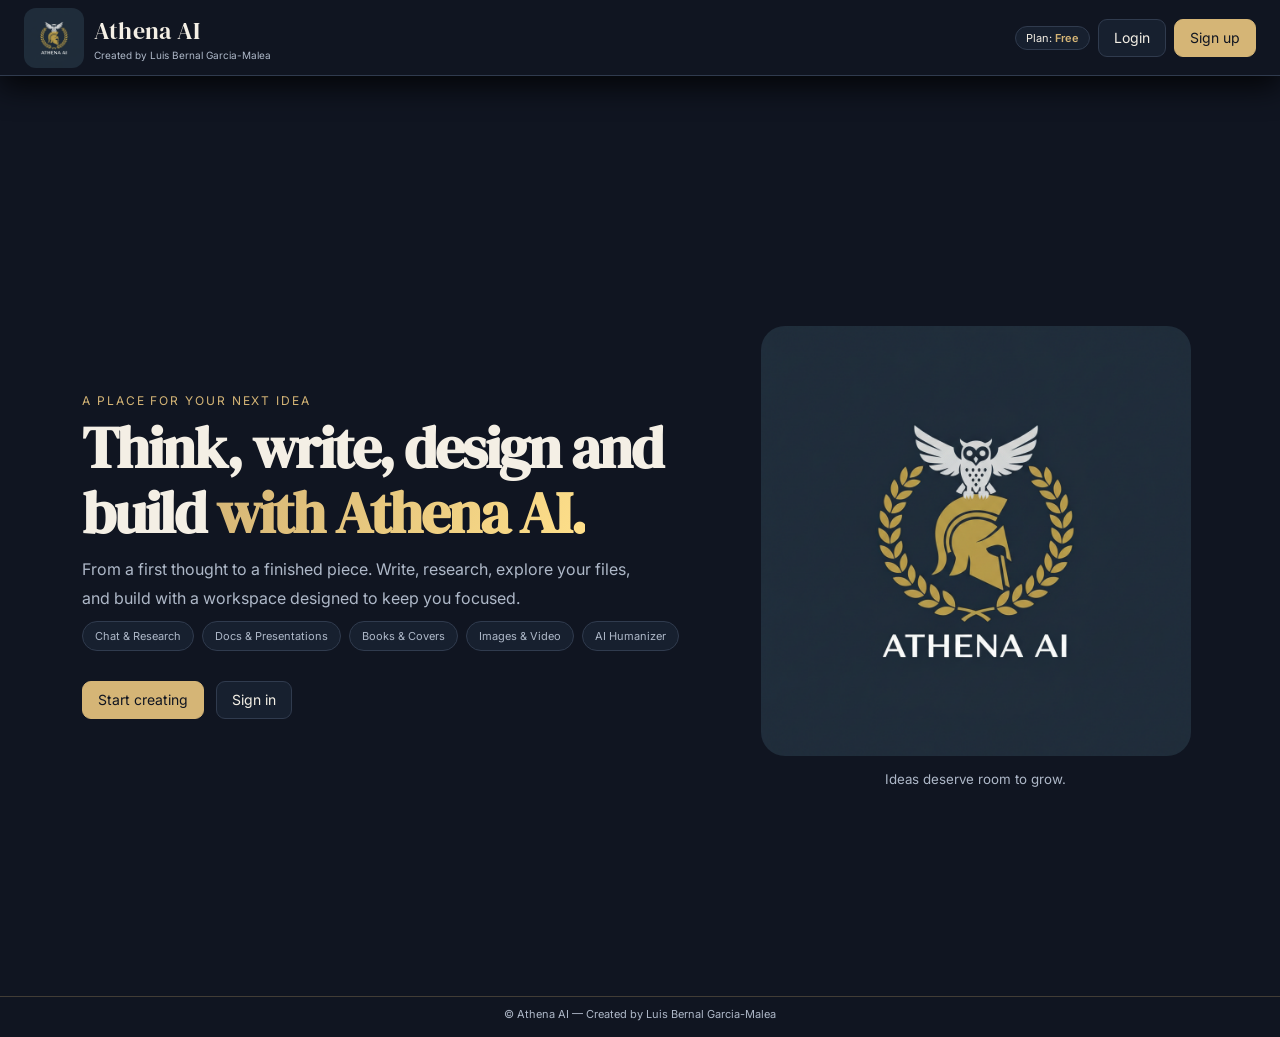
<file: frontend/index.html>
<!doctype html>
<html lang="en">
<head>
  <meta charset="UTF-8" />
  <title>Athena AI</title>
  <meta name="viewport" content="width=device-width, initial-scale=1.0" />
  <meta name="description" content="Athena AI is an all-in-one creative workspace for chat, research, coding, documents, books, images, scripts, and presentations." />
  <meta name="author" content="Luis Bernal Garcia-Malea" />
  <meta name="theme-color" content="#101521" />
  <meta property="og:type" content="website" />
  <meta property="og:site_name" content="Athena AI" />
  <meta property="og:title" content="Athena AI" />
  <meta property="og:description" content="Think, write, design, research, and build in one calm AI workspace." />
  <meta property="og:image" content="assets/athena-logo.png" />
  <link rel="icon" type="image/png" href="assets/athena-logo.png" />

  <script defer src="vendor/lucide.min.js"></script>
  <script defer src="vendor/marked.min.js"></script>
  <script defer src="vendor/purify.min.js"></script>
  <script defer src="vendor/fflate.js"></script>
  <script defer src="athena.js"></script>
  <!-- Fonts -->
  <link rel="preconnect" href="https://fonts.googleapis.com" />
  <link rel="preconnect" href="https://fonts.gstatic.com" crossorigin />
  <link
    href="https://fonts.googleapis.com/css2?family=Inter:wght@300;400;500;600&family=DM+Serif+Display&family=Fira+Code:wght@400;500&display=swap"
    rel="stylesheet"
  />

  <!-- DOCX library -->
  <script src="vendor/docx.iife.js"></script>
  <script src="vendor/pptxgen.bundle.js"></script>

  <style>
    :root {
      --bg: #101521;
      --bg-soft: #17202f;
      --bg-soft-2: #1c2535;
      --gold: #d5b576;
      --gold-soft: rgba(213,181,118,0.18);
      --text: #f4efe5;
      --text-soft: #aeb8c8;
      --border: #262633;
      --danger: #ff4b6b;
      --radius-lg: 22px;
      --radius-md: 16px;
      --radius-sm: 12px;
      --shadow: 0 18px 40px rgba(0, 0, 0, 0.85);
      --font-sans: "Inter", system-ui, -apple-system, BlinkMacSystemFont, "Segoe UI", sans-serif;
      --font-display: "DM Serif Display", "Times New Roman", serif;
      --font-mono: "Fira Code", monospace;
    }

    * { box-sizing: border-box; margin: 0; padding: 0; }

    body {
      font-family: var(--font-sans);
      background:
        radial-gradient(circle at top left, #18131a 0, transparent 55%),
        radial-gradient(circle at top right, #18131a 0, transparent 55%),
        linear-gradient(180deg, #101521, #020204);
      color: var(--text);
      min-height: 100vh;
    }

    button { font-family: inherit; }

    .hidden { display: none !important; }

    /* Top nav */
    .top-nav {
      position: fixed;
      top: 0; left: 0; right: 0;
      height: 64px;
      padding: 0 24px;
      display: flex;
      align-items: center;
      justify-content: space-between;
      backdrop-filter: blur(18px);
      background: linear-gradient(90deg, rgba(5,5,7,0.96), rgba(5,5,7,0.9));
      border-bottom: 1px solid rgba(213,181,118,0.3);
      box-shadow: 0 10px 30px rgba(0,0,0,0.8);
      z-index: 10;
    }

    .nav-left {
      display: flex;
      align-items: center;
      gap: 10px;
    }

    .logo-img {
      width: 42px;
      height: 42px;
      border-radius: 16px;
      object-fit: cover;
      border: 1px solid rgba(213,181,118,0.7);
      box-shadow:
        0 0 18px rgba(213,181,118,0.7),
        0 0 26px rgba(0,0,0,0.9);
      background: #000;
    }

    .nav-title-main {
      font-family: var(--font-display);
      font-size: 20px;
      letter-spacing: 0.06em;
    }

    .nav-title-sub {
      font-size: 11px;
      color: var(--text-soft);
      text-transform: uppercase;
      letter-spacing: 0.16em;
    }

    .nav-title-creator {
      font-size: 11px;
      color: var(--gold);
      margin-top: 2px;
    }

    .nav-right {
      display: flex;
      align-items: center;
      gap: 10px;
      position: relative;
    }

    .plan-pill {
      font-size: 11px;
      padding: 4px 10px;
      border-radius: 999px;
      border: 1px solid rgba(213,181,118,0.5);
      background: rgba(10,10,14,0.9);
      color: var(--text-soft);
    }

    .plan-pill span {
      color: var(--gold);
      font-weight: 600;
    }

    .account-pill {
      display: flex;
      align-items: center;
      gap: 8px;
      padding: 4px 10px;
      border-radius: 999px;
      border: 1px solid rgba(213,181,118,0.4);
      background: rgba(10,10,14,0.9);
      font-size: 12px;
      color: var(--text-soft);
      cursor: pointer;
      position: relative;
    }

    .account-avatar {
      width: 22px;
      height: 22px;
      border-radius: 999px;
      background: radial-gradient(circle at 30% 30%, #d5b576, #7a5a1a);
      border: 1px solid rgba(213,181,118,0.7);
    }

    .btn {
      border-radius: 999px;
      padding: 8px 16px;
      border: 1px solid transparent;
      font-size: 14px;
      cursor: pointer;
      display: inline-flex;
      align-items: center;
      justify-content: center;
      gap: 6px;
      background: transparent;
      color: var(--text);
      transition: all 0.16s ease-out;
    }

    .btn.primary {
      background: linear-gradient(135deg, #d5b576, #f7d77f);
      color: #101521;
      border-color: rgba(0,0,0,0.8);
      box-shadow:
        0 8px 18px rgba(213,181,118,0.45),
        0 0 24px rgba(0,0,0,0.9);
    }

    .btn.primary:hover {
      transform: translateY(-1px);
      box-shadow:
        0 10px 22px rgba(213,181,118,0.6),
        0 0 28px rgba(0,0,0,1);
    }

    .btn.ghost {
      border-color: rgba(213,181,118,0.4);
      background: rgba(10,10,14,0.9);
      color: var(--gold);
    }

    .btn.ghost:hover {
      box-shadow: 0 0 12px rgba(213,181,118,0.4);
    }

    .btn.link {
      border: none;
      padding: 0;
      font-size: 12px;
      color: var(--gold);
      background: transparent;
    }

    .btn.link:hover { color: #ffe08a; }

    .btn.danger {
      border-color: rgba(255,75,107,0.4);
      color: var(--danger);
      background: rgba(255,75,107,0.06);
    }

    .btn.danger:hover {
      background: rgba(255,75,107,0.12);
    }

    .screen {
      min-height: 100vh;
      padding: 80px 20px 20px;
      display: flex;
      align-items: center;
      justify-content: center;
    }

    .home-wrap {
      max-width: 1040px;
      width: 100%;
      display: grid;
      grid-template-columns: minmax(0, 1.4fr) minmax(0, 1fr);
      gap: 28px;
      align-items: center;
    }

    .hero-tagline {
      font-size: 12px;
      color: var(--text-soft);
      text-transform: uppercase;
      letter-spacing: 0.16em;
      margin-bottom: 8px;
    }

    .hero-title {
      font-family: var(--font-display);
      font-size: 40px;
      line-height: 1.1;
      margin-bottom: 10px;
    }

    .hero-title span {
      background: linear-gradient(120deg, #d5b576, #ffe08a);
      -webkit-background-clip: text;
      color: transparent;
    }

    .hero-sub {
      font-size: 14px;
      color: var(--text-soft);
      max-width: 420px;
      line-height: 1.6;
      margin-bottom: 8px;
    }

    .hero-sub-creator {
      font-size: 12px;
      color: var(--gold);
      margin-bottom: 16px;
    }

    .hero-badges {
      display: flex;
      flex-wrap: wrap;
      gap: 8px;
      margin-bottom: 20px;
    }

    .hero-badge {
      font-size: 11px;
      padding: 4px 10px;
      border-radius: 999px;
      background: rgba(10,10,14,0.9);
      border: 1px solid rgba(213,181,118,0.4);
      color: var(--text-soft);
    }

    .pricing-grid {
      display: grid;
      grid-template-columns: repeat(3, minmax(0, 1fr));
      gap: 16px;
    }

    .pricing-card {
      background: #101521;
      border-radius: var(--radius-lg);
      border: 1px solid rgba(213,181,118,0.3);
      box-shadow: var(--shadow);
      padding: 14px 14px 12px;
      display: flex;
      flex-direction: column;
      gap: 6px;
    }

    .pricing-name {
      font-size: 13px;
      font-weight: 600;
      color: var(--gold);
      text-transform: uppercase;
      letter-spacing: 0.12em;
    }

    .pricing-price {
      font-size: 20px;
      font-weight: 600;
    }

    .pricing-desc {
      font-size: 12px;
      color: var(--text-soft);
    }

    .pricing-list {
      margin-top: 4px;
      font-size: 12px;
      color: var(--text-soft);
    }

    .pricing-list li {
      margin-left: 16px;
      margin-bottom: 3px;
    }

    .hero-preview {
      background: radial-gradient(circle at top, #15151c 0, #101521 60%);
      border-radius: var(--radius-lg);
      border: 1px solid rgba(213,181,118,0.35);
      box-shadow: var(--shadow);
      padding: 16px;
      display: flex;
      flex-direction: column;
      gap: 10px;
    }

    .hero-preview-header {
      display: flex;
      justify-content: space-between;
      font-size: 12px;
      color: var(--text-soft);
    }

    .hero-preview-card {
      border-radius: var(--radius-md);
      background: #17202f;
      border: 1px solid rgba(213,181,118,0.25);
      padding: 10px;
      font-size: 12px;
      color: var(--text-soft);
    }

    .hero-preview-title {
      font-size: 12px;
      font-weight: 600;
      margin-bottom: 4px;
      color: var(--text);
    }

    .auth-card {
      max-width: 380px;
      width: 100%;
      background: #101521;
      border-radius: var(--radius-lg);
      border: 1px solid rgba(213,181,118,0.35);
      box-shadow: var(--shadow);
      padding: 20px 22px;
    }

    .auth-card h2 {
      font-family: var(--font-display);
      font-size: 24px;
      margin-bottom: 6px;
    }

    .auth-sub {
      font-size: 13px;
      color: var(--text-soft);
      margin-bottom: 14px;
    }

    .auth-card label {
      display: block;
      font-size: 13px;
      margin-top: 10px;
      margin-bottom: 4px;
    }

    .auth-card input {
      width: 100%;
      border-radius: var(--radius-sm);
      border: 1px solid var(--border);
      background: #17202f;
      color: var(--text);
      padding: 8px 10px;
      font-size: 13px;
      outline: none;
    }

    .auth-card input:focus {
      border-color: var(--gold);
      box-shadow: 0 0 0 1px rgba(213,181,118,0.4);
      background: #101521;
    }

    .auth-error {
      margin-top: 8px;
      font-size: 12px;
      color: var(--danger);
    }

    .auth-switch {
      margin-top: 12px;
      font-size: 12px;
      color: var(--text-soft);
    }

    .app-shell {
      display: grid;
      grid-template-columns: 260px minmax(0, 1fr);
      height: calc(100vh - 64px);
      margin-top: 64px;
    }

    .sidebar {
      background: #101521;
      border-right: 1px solid rgba(213,181,118,0.25);
      padding: 10px;
      display: flex;
      flex-direction: column;
      gap: 10px;
    }

    .sidebar-label {
      font-size: 11px;
      text-transform: uppercase;
      letter-spacing: 0.16em;
      color: var(--text-soft);
      margin: 4px 4px 2px;
    }

    .sidebar-creator {
      font-size: 11px;
      color: var(--gold);
      margin: 8px 4px 4px;
      opacity: 0.9;
    }

    .mode-btn {
      width: 100%;
      text-align: left;
      border-radius: 999px;
      padding: 7px 11px;
      font-size: 13px;
      background: rgba(11,11,16,0.9);
      color: var(--text-soft);
      cursor: pointer;
      border: 1px solid transparent;
      display: flex;
      align-items: center;
      gap: 6px;
    }

    .mode-btn:hover {
      background: #1c2535;
      border-color: rgba(213,181,118,0.3);
    }

    .mode-btn.active {
      background: #1c2535;
      border-color: var(--gold);
      color: var(--text);
      box-shadow: 0 0 0 1px rgba(213,181,118,0.4);
    }

    .logout-btn {
      margin-top: auto;
    }

    .code-lang-container {
      margin-left: 10px;
      margin-top: -4px;
      margin-bottom: 4px;
      padding: 6px 10px;
      border-radius: 12px;
      background: #101521;
      border: 1px solid rgba(213,181,118,0.25);
      display: flex;
      flex-direction: column;
      gap: 4px;
      font-size: 11px;
      color: var(--text-soft);
    }

    .code-lang-label {
      text-transform: uppercase;
      letter-spacing: 0.12em;
      font-size: 10px;
      color: var(--text-soft);
    }

    .code-lang-row {
      display: flex;
      align-items: center;
      gap: 6px;
    }

    .code-lang-icon {
      display: inline-flex;
      align-items: center;
      justify-content: center;
    }

    .code-lang-select {
      flex: 1;
      padding: 5px 8px;
      border-radius: 999px;
      border: 1px solid var(--border);
      background: #17202f;
      color: var(--text);
      font-size: 11px;
      outline: none;
    }

    .code-lang-select:focus {
      border-color: var(--gold);
      box-shadow: 0 0 0 1px rgba(213,181,118,0.4);
    }

    .main-panel {
      display: flex;
      flex-direction: column;
      padding: 12px 14px;
      background: radial-gradient(circle at top, #15151c 0, #101521 60%);
    }

    .main-header {
      display: flex;
      justify-content: space-between;
      align-items: center;
      margin-bottom: 8px;
      gap: 10px;
    }

    .main-header h2 {
      font-family: var(--font-display);
      font-size: 22px;
    }

    .main-header p {
      font-size: 13px;
      color: var(--text-soft);
      margin-top: 2px;
    }

    .mode-pill {
      font-size: 11px;
      padding: 4px 10px;
      border-radius: 999px;
      border: 1px solid rgba(213,181,118,0.4);
      background: rgba(10,10,14,0.9);
      color: var(--text-soft);
      text-transform: uppercase;
      letter-spacing: 0.16em;
    }

    .mode-pill span {
      color: var(--gold);
      font-weight: 600;
    }

    .workspace {
      margin-top: 8px;
      border-radius: var(--radius-lg);
      background: #101521;
      border: 1px solid rgba(213,181,118,0.3);
      box-shadow: var(--shadow);
      padding: 10px;
      display: flex;
      flex-direction: column;
      height: calc(100% - 40px);
    }

    .messages {
      flex: 1;
      overflow-y: auto;
      padding: 4px 2px;
      display: flex;
      flex-direction: column;
      gap: 8px;
    }

    .msg-card {
      border-radius: 18px;
      padding: 10px 12px;
      font-size: 13px;
      line-height: 1.6;
      border: 1px solid rgba(213,181,118,0.25);
      background: #17202f;
    }

    .msg-card.user {
      background: #1c2535;
      border-color: rgba(213,181,118,0.5);
    }

    .msg-card.ai {
      background: #101521;
      border-color: rgba(213,181,118,0.3);
    }

    .msg-meta {
      font-size: 11px;
      color: var(--text-soft);
      margin-bottom: 4px;
    }

    .input-row {
      display: flex;
      gap: 8px;
      margin-top: 8px;
    }

    .input-row textarea {
      flex: 1;
      border-radius: 999px;
      border: 1px solid rgba(213,181,118,0.3);
      background: #17202f;
      color: var(--text);
      padding: 10px 14px;
      font-size: 13px;
      resize: none;
      min-height: 40px;
      max-height: 120px;
      outline: none;
      font-family: var(--font-mono);
    }

    .input-row textarea:focus {
      border-color: var(--gold);
      box-shadow: 0 0 0 1px rgba(213,181,118,0.4);
      background: #101521;
    }

    .hint {
      margin-top: 4px;
      font-size: 11px;
      color: var(--text-soft);
    }

    .doc-surface {
      flex: 1;
      border-radius: var(--radius-lg);
      background: #101521;
      border: 1px solid rgba(213,181,118,0.3);
      padding: 14px 16px;
      overflow-y: auto;
      font-size: 14px;
      line-height: 1.7;
      box-shadow: inset 0 0 0 1px rgba(20,20,26,0.9);
    }

    .doc-title {
      font-family: var(--font-display);
      font-size: 22px;
      margin-bottom: 4px;
    }

    .doc-subtitle {
      font-size: 13px;
      color: var(--text-soft);
      margin-bottom: 10px;
    }

    .doc-body { white-space: pre-wrap; }

    .doc-toolbar {
      display: flex;
      justify-content: space-between;
      align-items: center;
      font-size: 12px;
      color: var(--text-soft);
      margin-bottom: 6px;
      gap: 8px;
    }

    .doc-actions { display: flex; gap: 6px; }

    .designer-grid {
      flex: 1;
      display: grid;
      grid-template-columns: 1fr 1fr;
      gap: 10px;
    }

    .designer-card {
      border-radius: var(--radius-md);
      background: #17202f;
      border: 1px solid rgba(213,181,118,0.3);
      padding: 10px 12px;
      font-size: 13px;
      display: flex;
      flex-direction: column;
      gap: 6px;
    }

    .designer-title {
      font-weight: 600;
      font-size: 13px;
      color: var(--gold);
    }

    .designer-body {
      white-space: pre-wrap;
      color: var(--text-soft);
    }

    .media-preview {
      margin-top: 6px;
      border-radius: var(--radius-md);
      border: 1px dashed rgba(213,181,118,0.4);
      background: #101521;
      padding: 10px;
      font-size: 12px;
      color: var(--text-soft);
    }

    .fake-media-box {
      margin-top: 6px;
      border-radius: var(--radius-md);
      background: radial-gradient(circle at top, #d5b576, #7a5a1a);
      height: 160px;
      display: flex;
      align-items: center;
      justify-content: center;
      color: #101521;
      font-weight: 600;
      font-size: 14px;
      box-shadow: 0 10px 26px rgba(0,0,0,0.9);
      text-align: center;
      padding: 10px;
    }

    /* Code bubble */
    .code-bubble {
      background: #050509;
      border-radius: 16px;
      border: 1px solid rgba(80, 80, 120, 0.8);
      padding: 10px 12px;
      font-family: "Fira Code", monospace;
      font-size: 12px;
      overflow-x: auto;
      white-space: pre;
    }

    .code-line {
      display: flex;
    }

    .code-line-number {
      width: 32px;
      color: #555b7a;
      text-align: right;
      padding-right: 8px;
      user-select: none;
    }

    .code-line-content {
      flex: 1;
    }

    .code-keyword { color: #d5b576; }
    .code-string { color: #9cdcfe; }
    .code-comment { color: #6a9955; }

    /* Writing bubbles */
    .writing-bubble {
      border-radius: 16px;
      border: 1px solid rgba(213,181,118,0.3);
      background: #101521;
      padding: 10px 12px;
      margin-top: 8px;
      box-shadow: 0 10px 24px rgba(0,0,0,0.8);
    }

    .writing-bubble-header {
      font-size: 12px;
      color: var(--gold);
      margin-bottom: 4px;
      display: flex;
      justify-content: space-between;
      align-items: center;
    }

    .writing-bubble-body {
      font-size: 13px;
      color: var(--text);
      line-height: 1.7;
      white-space: pre-wrap;
    }

    /* Settings panel (dev-only) */
    .settings-panel {
      position: absolute;
      top: 52px;
      right: 0;
      width: 280px;
      background: #101521;
      border-radius: 16px;
      border: 1px solid rgba(213,181,118,0.4);
      box-shadow: 0 18px 40px rgba(0,0,0,0.9);
      padding: 12px 14px;
      font-size: 12px;
      z-index: 20;
    }

    .settings-title {
      font-size: 12px;
      text-transform: uppercase;
      letter-spacing: 0.14em;
      color: var(--text-soft);
      margin-bottom: 6px;
    }

    .settings-group {
      margin-bottom: 8px;
    }

    .settings-group label {
      display: block;
      font-size: 11px;
      color: var(--text-soft);
      margin-bottom: 3px;
    }

    .settings-group input {
      width: 100%;
      border-radius: 999px;
      border: 1px solid var(--border);
      background: #17202f;
      color: var(--text);
      padding: 6px 8px;
      font-size: 11px;
      outline: none;
    }

    .settings-group input:focus {
      border-color: var(--gold);
      box-shadow: 0 0 0 1px rgba(213,181,118,0.4);
      background: #101521;
    }

    .settings-footer {
      font-size: 10px;
      color: var(--text-soft);
      margin-top: 4px;
    }

    .footer {
      width: 100%;
      padding: 10px 20px 16px;
      text-align: center;
      font-size: 11px;
      color: var(--text-soft);
      border-top: 1px solid rgba(213,181,118,0.25);
      background: #101521;
      margin-top: 20px;
    }

    @media (max-width: 900px) {
      .home-wrap { grid-template-columns: 1fr; }
      .app-shell { grid-template-columns: 1fr; }
      .sidebar {
        height: auto;
        border-right: none;
        border-bottom: 1px solid rgba(213,181,118,0.25);
      }
      .workspace { height: calc(100vh - 220px); }
      .designer-grid { grid-template-columns: 1fr; }
      .settings-panel {
        right: 10px;
        width: calc(100% - 20px);
      }
    }

  /* ===== PUMPED UP ADDITIONS ===== */

  /* Toast */
  .toast-container { position:fixed; bottom:24px; right:24px; display:flex; flex-direction:column; gap:8px; z-index:999; }
  .toast { padding:10px 18px; border-radius:999px; font-size:13px; border:1px solid rgba(213,181,118,0.5); background:rgba(5,5,7,0.97); color:var(--text); box-shadow:0 8px 24px rgba(0,0,0,0.9); animation:toastIn 0.2s ease-out; backdrop-filter:blur(10px); }
  .toast.success { border-color:rgba(80,200,120,0.5); color:#80e0a0; }
  .toast.error { border-color:rgba(255,75,107,0.5); color:var(--danger); }
  @keyframes toastIn { from{opacity:0;transform:translateY(10px)} to{opacity:1;transform:translateY(0)} }

  /* Thinking dots */
  .thinking { display:flex; align-items:center; gap:5px; padding:10px 14px; }
  .thinking-dot { width:7px; height:7px; border-radius:50%; background:var(--gold); animation:blink 1.2s infinite; }
  .thinking-dot:nth-child(2){animation-delay:0.2s} .thinking-dot:nth-child(3){animation-delay:0.4s}
  @keyframes blink{0%,80%,100%{opacity:0.2;transform:scale(0.8)}40%{opacity:1;transform:scale(1)}}

  /* Markdown */
  .md h1,.md h2,.md h3{font-family:var(--font-display);color:var(--gold);margin:10px 0 4px}
  .md h1{font-size:18px}.md h2{font-size:15px}.md h3{font-size:13px}
  .md p{margin-bottom:8px;line-height:1.65}
  .md ul,.md ol{margin:4px 0 8px 18px}.md li{margin-bottom:3px;line-height:1.55}
  .md code{font-family:var(--font-mono);background:rgba(213,181,118,0.08);border:1px solid rgba(213,181,118,0.2);border-radius:4px;padding:1px 5px;font-size:11px;color:#d5b576}
  .md pre{background:#050509;border:1px solid rgba(80,80,120,0.8);border-radius:12px;padding:10px 14px;margin:8px 0;overflow-x:auto}
  .md pre code{background:none;border:none;padding:0;font-size:12px;color:var(--text)}
  .md strong{color:var(--text);font-weight:600}.md em{color:var(--text-soft);font-style:italic}
  .md blockquote{border-left:3px solid var(--gold);margin:6px 0;padding:4px 10px;color:var(--text-soft)}
  .md hr{border:none;border-top:1px solid var(--border);margin:10px 0}

  /* Copy button */
  .msg-actions{display:flex;gap:6px;margin-top:8px}
  .copy-btn{font-size:10px;padding:2px 8px;border-radius:999px;border:1px solid rgba(213,181,118,0.3);background:transparent;color:var(--text-soft);cursor:pointer;font-family:var(--font-sans);transition:all 0.15s}
  .copy-btn:hover{border-color:var(--gold);color:var(--gold)}

  /* Generated image */
  .generated-image{width:100%;border-radius:16px;border:1px solid rgba(213,181,118,0.4);box-shadow:0 10px 30px rgba(0,0,0,0.9);display:block;margin-top:8px}

  /* Logo pulse */
  @keyframes logoPulse{0%,100%{box-shadow:0 0 18px rgba(213,181,118,0.7),0 0 26px rgba(0,0,0,0.9)}50%{box-shadow:0 0 32px rgba(213,181,118,1),0 0 60px rgba(213,181,118,0.25)}}
  .logo-img{animation:logoPulse 3s ease-in-out infinite}

  /* Typewriter cursor */
  .typewriter::after{content:"|";color:var(--gold);animation:blinkc 0.7s step-end infinite}
  @keyframes blinkc{50%{opacity:0}}

  /* Scrollbar */
  ::-webkit-scrollbar{width:4px}
  ::-webkit-scrollbar-track{background:transparent}
  ::-webkit-scrollbar-thumb{background:rgba(213,181,118,0.3);border-radius:99px}
  ::-webkit-scrollbar-thumb:hover{background:rgba(213,181,118,0.6)}

  </style>
</head>
<body>
  <div class="toast-container" id="toastContainer"></div>
  <!-- TOP NAV -->
  <header class="top-nav">
    <div class="nav-left">
      <img src="assets/athena-logo.png" alt="Athena AI logo" class="logo-img" />
      <div>
        <div class="nav-title-main">Athena AI</div>
        <div class="nav-title-creator">Created by Luis Bernal Garcia-Malea</div>
      </div>
    </div>
    <div class="nav-right">
      <div class="plan-pill">
        Plan: <span id="planLabel">Free</span>
      </div>
      <div id="accountPill" class="account-pill hidden">
        <div class="account-avatar"></div>
        <div>
          <div id="accountName" style="font-size:12px;">User</div>
          <div id="accountPlan" style="font-size:11px;color:var(--text-soft);">Free</div>
        </div>
      </div>
      <button id="navLogin" class="btn ghost">Login</button>
      <button id="navSignup" class="btn primary">Sign up</button>

      <!-- settings panel removed: backend handles all AI calls -->
    </div>
  </header>

  <!-- HOME -->
  <section id="screen-home" class="screen">
    <div class="home-wrap">
      <div>
        <div class="hero-tagline">A PLACE FOR YOUR NEXT IDEA</div>
        <h1 class="hero-title">
          Think, write, design and build
          <span>with Athena AI.</span>
        </h1>
        <p class="hero-sub">
          From a first thought to a finished piece. Write, research, explore your files, and build with a workspace designed to keep you focused.
        </p>
        <p class="hero-sub-creator">
          Created by Luis Bernal Garcia-Malea.
        </p>
        <div class="hero-badges">
          <div class="hero-badge">Chat & Research</div>
          <div class="hero-badge">Docs & Presentations</div>
          <div class="hero-badge">Books & Covers</div>
          <div class="hero-badge">Images & Video</div>
          <div class="hero-badge">AI Humanizer</div>
        </div>

        <div class="hero-actions"><button id="heroStart" class="btn primary">Start creating</button><button id="heroLogin" class="btn ghost">Sign in</button></div>
      </div>
      <div class="brand-showcase"><img src="assets/athena-logo.png" alt="Athena AI: owl, helmet, and gold wreath" /><small>Ideas deserve room to grow.</small></div>
    </div>
  </section>

  <!-- LOGIN -->
  <section id="screen-login" class="screen hidden">
    <div class="auth-card">
      <h2>Welcome back</h2>
      <p class="auth-sub">Log in to continue your chats and projects.</p>
      <form id="loginForm">
        <label>Email</label>
        <input type="email" name="email" required />
        <label>Password</label>
        <input type="password" name="password" required />
        <label>Developer code (optional)</label>
        <input type="text" name="devcode" placeholder="Leave blank unless provided" autocomplete="off" />
        <button type="submit" class="btn primary" style="margin-top:16px;width:100%;">Continue</button>
      </form>
      <p class="auth-switch">
        No account yet?
        <button id="loginToSignup" class="btn link" type="button">Create one</button>
      </p>
      <p id="loginError" class="auth-error"></p>
    </div>
  </section>

  <!-- SIGNUP -->
  <section id="screen-signup" class="screen hidden">
    <div class="auth-card">
      <h2>Create your Athena account</h2>
      <p class="auth-sub">One login. All modes. Your own creative OS.</p>
      <form id="signupForm">
        <label>Name</label>
        <input type="text" name="name" required />
        <label>Email</label>
        <input type="email" name="email" required />
        <label>Password</label>
        <input type="password" name="password" required />
        <label>Developer / promo code (optional)</label>
        <input type="text" name="devcode" placeholder="Premium code (optional)" />
        <button type="submit" class="btn primary" style="margin-top:16px;width:100%;">Create account</button>
      </form>
      <p class="auth-switch">
        Already have an account?
        <button id="signupToLogin" class="btn link" type="button">Login</button>
      </p>
      <p id="signupError" class="auth-error"></p>
    </div>
  </section>

  <!-- APP -->
  <section id="screen-app" class="app-shell hidden">
    <aside class="sidebar">
      <div class="sidebar-label">Core</div>
      <button class="mode-btn active" data-mode="chat">💬 Chat</button>
      <button class="mode-btn" data-mode="research">🔍 Research</button>
      <button class="mode-btn" data-mode="docs">📄 Docs</button>
      <button class="mode-btn" data-mode="code">💻 Code</button>

      <!-- Code language selector -->
      <div id="codeLangContainer" class="code-lang-container hidden">
        <div class="code-lang-label">Language</div>
        <div class="code-lang-row">
          <span class="code-lang-icon">
            <svg width="14" height="14" viewBox="0 0 24 24" fill="#d5b576" aria-hidden="true">
              <path d="M19.14,12.94a7.14,7.14,0,0,0,.05-.94,7.14,7.14,0,0,0-.05-.94l2.11-1.65a.5.5,0,0,0,.12-.63l-2-3.46a.5.5,0,0,0-.6-.22l-2.49,1a7.28,7.28,0,0,0-1.63-.94l-.38-2.65A.5.5,0,0,0,13.7,2H10.3a.5.5,0,0,0-.49.42L9.43,5.07a7.28,7.28,0,0,0-1.63.94l-2.49-1a.5.5,0,0,0-.6.22l-2,3.46a.5.5,0,0,0,.12.63L4.94,11.06a7.14,7.14,0,0,0-.05.94,7.14,7.14,0,0,0,.05.94L2.83,14.59a.5.5,0,0,0-.12.63l2,3.46a.5.5,0,0,0,.6.22l2.49-1a7.28,7.28,0,0,0,1.63.94l.38,2.65a.5.5,0,0,0,.49.42h3.4a.5.5,0,0,0,.49-.42l.38-2.65a7.28,7.28,0,0,0,1.63-.94l2.49,1a.5.5,0,0,0,.6-.22l2-3.46a.5.5,0,0,0-.12-.63ZM12,15.5A3.5,3.5,0,1,1,15.5,12,3.5,3.5,0,0,1,12,15.5Z"/>
            </svg>
          </span>
          <select id="codeLanguage" class="code-lang-select">
            <option value="Python">Python</option>
            <option value="JavaScript">JavaScript</option>
            <option value="HTML">HTML</option>
            <option value="CSS">CSS</option>
            <option value="C++">C++</option>
            <option value="Java">Java</option>
            <option value="TypeScript">TypeScript</option>
            <option value="SQL">SQL</option>
            <option value="PHP">PHP</option>
            <option value="C#">C#</option>
            <option value="Go">Go</option>
            <option value="Rust">Rust</option>
            <option value="Swift">Swift</option>
            <option value="Kotlin">Kotlin</option>
          </select>
        </div>
      </div>

      <button class="mode-btn" data-mode="math">📐 Maths / Homework</button>

      <div class="sidebar-label">Author</div>
      <button class="mode-btn" data-mode="author">📚 Book Writer</button>
      <button class="mode-btn" data-mode="designer">📖 Book Designer</button>
      <button class="mode-btn" data-mode="poet">✒️ Poet</button>

      <div class="sidebar-label">Media</div>
      <button class="mode-btn" data-mode="image">🖼️ Image Generator</button>
      <button class="mode-btn" data-mode="video">🎬 Video Generator</button>

      <div class="sidebar-label">Creative</div>
      <button class="mode-btn" data-mode="script">🎬 Script Writer</button>
      <button class="mode-btn" data-mode="humanizer">🧠 AI Humanizer</button>

      <div class="sidebar-label">Business</div>
      <button class="mode-btn" data-mode="business">💼 Business Helper</button>
      <button class="mode-btn" data-mode="presentation">📊 Presentation</button>
      <button class="mode-btn" data-mode="logo">✦ Logo Maker</button>

      <div class="sidebar-label">Session</div>
      <button id="newChatBtn" class="mode-btn">＋ New chat</button>

      <div class="sidebar-creator">
        Creator: Luis Bernal Garcia-Malea
      </div>

      <button id="logoutBtn" class="btn danger logout-btn">Log out</button>
    </aside>

    <main class="main-panel">
      <header class="main-header">
        <div>
          <h2 id="modeTitle">Chat</h2>
          <p id="modeDesc">Talk to Athena about anything. It adapts to your intent.</p>
        </div>
        <div style="display:flex;align-items:center;gap:8px;flex-wrap:wrap;">
          <label style="font-size:11px;color:var(--text-soft);display:flex;align-items:center;gap:4px;">
            <input type="checkbox" id="useWebSearch" style="accent-color:#d5b576;" />
            Use web search (Research)
          </label>
          <button id="downloadDocsDocxBtn" class="btn ghost" style="font-size:11px;display:none;">
            Download Docs as .docx
          </button>
          <select id="languageSelect" style="padding:4px 10px;border-radius:999px;border:1px solid rgba(213,181,118,0.4);background:rgba(10,10,14,0.95);color:#f4efe5;font-size:11px;outline:none;cursor:pointer;font-family:inherit;">
            <option value="auto">🌐 Auto</option>
            <option value="English">🇬🇧 English</option>
            <option value="Spanish">🇪🇸 Español</option>
            <option value="French">🇫🇷 Français</option>
            <option value="German">🇩🇪 Deutsch</option>
            <option value="Italian">🇮🇹 Italiano</option>
            <option value="Portuguese">🇵🇹 Português</option>
            <option value="Dutch">🇳🇱 Nederlands</option>
            <option value="Russian">🇷🇺 Русский</option>
            <option value="Chinese">🇨🇳 中文</option>
            <option value="Japanese">🇯🇵 日本語</option>
            <option value="Arabic">🇸🇦 العربية</option>
            <option value="Hindi">🇮🇳 हिंदी</option>
            <option value="Korean">🇰🇷 한국어</option>
          </select>
          <div class="mode-pill">MODE: <span id="modePill">CHAT</span></div>
        </div>
      </header>

      <section class="workspace">
        <!-- Chat-like layout -->
        <div id="chatLayout">
          <div id="messages" class="messages">
            <div class="msg-card ai">
              <div class="msg-meta">Athena</div>
              <div>Choose a tool, bring your files, and start with an idea.</div>
            </div>
          </div>
          <div class="input-row">
            <textarea id="promptInput" placeholder="Ask Athena anything..."></textarea>
            <button id="sendBtn" class="btn primary">Send ➤</button>
          </div>
          <p id="modeHint" class="hint">Use this for open conversation, explanations, and brainstorming.</p>
          <div id="codePreviewPanel" class="hidden" style="margin-top:8px;border-radius:16px;border:1px solid rgba(213,181,118,0.3);overflow:hidden;height:340px;"><div style="display:flex;justify-content:space-between;align-items:center;padding:6px 12px;background:rgba(213,181,118,0.06);border-bottom:1px solid rgba(213,181,118,0.2);"><span style="font-size:11px;color:var(--gold);font-family:var(--font-mono)">LIVE PREVIEW</span><button id="closePreviewBtn" style="font-size:11px;padding:2px 8px;border-radius:999px;border:1px solid rgba(213,181,118,0.3);background:transparent;color:var(--text-soft);cursor:pointer;">× Close</button></div><iframe id="codePreviewFrame" title="Generated code preview" sandbox="allow-scripts" style="width:100%;height:calc(100% - 33px);background:#fff;border:none;"></iframe></div>
        </div>

        <!-- Book writer layout -->
        <div id="bookLayout" class="hidden" style="display:flex;flex-direction:column;gap:8px;">
          <div class="doc-toolbar">
            <div>Book Writer · Production</div>
            <div class="doc-actions">
              <button id="bookStartBtn" class="btn primary" style="font-size:11px;">Start book</button>
              <button id="bookContinueBtn" class="btn ghost" style="font-size:11px;" disabled>Continue writing</button>
              <button id="bookNextChapterBtn" class="btn ghost" style="font-size:11px;" disabled>Next chapter</button>
              <button id="bookCompileBtn" class="btn ghost" style="font-size:11px;" disabled>Compile book</button>
              <button id="bookClearBtn" class="btn danger" style="font-size:11px;">Clear</button>
            </div>
          </div>

          <div style="display:grid;grid-template-columns:repeat(3,minmax(0,1fr));gap:8px;font-size:12px;">
            <div>
              <label style="font-size:11px;color:var(--text-soft);">Chapters</label>
              <input id="bookChapters" type="number" min="1" value="10"
                style="width:100%;border-radius:10px;border:1px solid var(--border);background:#17202f;color:var(--text);padding:6px 8px;font-size:12px;"/>
            </div>
            <div>
              <label style="font-size:11px;color:var(--text-soft);">Words / chapter</label>
              <input id="bookWordsPerChapter" type="number" min="200" value="1500"
                style="width:100%;border-radius:10px;border:1px solid var(--border);background:#17202f;color:var(--text);padding:6px 8px;font-size:12px;"/>
            </div>
            <div>
              <label style="font-size:11px;color:var(--text-soft);">Writing type</label>
              <input id="bookWritingType" type="text" value="Third-person, cinematic, fast-paced"
                style="width:100%;border-radius:10px;border:1px solid var(--border);background:#17202f;color:var(--text);padding:6px 8px;font-size:12px;"/>
            </div>
          </div>

          <div style="display:grid;grid-template-columns:repeat(2,minmax(0,1fr));gap:8px;font-size:12px;margin-top:4px;">
            <div>
              <label style="font-size:11px;color:var(--text-soft);">Title</label>
              <input id="bookTitleInput" type="text" placeholder="Working title"
                style="width:100%;border-radius:10px;border:1px solid var(--border);background:#17202f;color:var(--text);padding:6px 8px;font-size:12px;"/>
            </div>
            <div>
              <label style="font-size:11px;color:var(--text-soft);">Genre</label>
              <input id="bookGenreInput" type="text" placeholder="Sci-fi, fantasy, thriller..."
                style="width:100%;border-radius:10px;border:1px solid var(--border);background:#17202f;color:var(--text);padding:6px 8px;font-size:12px;"/>
            </div>
          </div>

          <div style="margin-top:4px;">
            <label style="font-size:11px;color:var(--text-soft);">Description</label>
            <textarea id="bookDescriptionInput" placeholder="Describe the core idea, main character, conflict, and tone..."
              style="width:100%;border-radius:10px;border:1px solid var(--border);background:#17202f;color:var(--text);padding:6px 8px;font-size:12px;min-height:60px;resize:vertical;"></textarea>
          </div>

          <div style="margin-top:4px;">
            <label style="font-size:11px;color:var(--text-soft);">Extra notes</label>
            <textarea id="bookPromptInput" placeholder="Optional: extra notes for the book (tone, pacing, POV)..."
              style="width:100%;border-radius:10px;border:1px solid var(--border);background:#17202f;color:var(--text);padding:6px 8px;font-size:12px;min-height:50px;resize:vertical;"></textarea>
          </div>

          <div class="doc-surface" id="bookViewer">
            <div id="bookTitleDisplay" class="doc-title">Your book title</div>
            <div id="bookSubtitleDisplay" class="doc-subtitle">No chapters yet. Click “Start book”.</div>
            <div id="bookBubbles"></div>
          </div>

          <p class="hint">Athena will write chapter by chapter, in parts. Use Continue / Next chapter / Compile when you want.</p>
        </div>

        <!-- Book designer layout -->
        <div id="designerLayout" class="hidden" style="display:flex;flex-direction:column;gap:8px;">
          <div class="designer-grid">
            <div class="designer-card">
              <div class="designer-title">Front cover concept</div>
              <div id="frontCoverText" class="designer-body">
                Generate some book content first in Book Writer. Then Athena will design a front cover concept here.
              </div>
            </div>
            <div class="designer-card">
              <div class="designer-title">Back cover blurb</div>
              <div id="backCoverText" class="designer-body">
                The back cover will summarize the book and highlight the hook once Book Writer has content.
              </div>
            </div>
          </div>
          <div class="input-row" style="margin-top:8px;">
            <textarea id="designerPromptInput" placeholder="Optional: extra notes for the cover (tone, style, audience)..."></textarea>
            <button id="designerBtn" class="btn primary">Generate covers ➤</button>
          </div>
          <p class="hint">Uses your latest Book Writer content plus your notes.</p>
        </div>

        <!-- Media layout -->
        <div id="mediaLayout" class="hidden">
          <div id="mediaMessages" class="messages">
            <div class="msg-card ai">
              <div class="msg-meta">Athena · Media</div>
              <div>Describe your idea. Choose a format, or add a reference image.</div>
            </div>
          </div>
          <div id="mediaPreview" class="media-preview">
            No media generated yet.
          </div>
          <div class="input-row" style="margin-top:8px;">
            <textarea id="mediaPromptInput" placeholder="Describe the image or video you want..."></textarea>
            <button id="mediaSendBtn" class="btn primary">Generate ➤</button>
          </div>
          <p id="mediaHint" class="hint">
            Provider access and free quotas determine which media tools are available.
          </p>
        </div>

        <!-- Script Writer layout -->
        <div id="scriptLayout" class="hidden">
          <div id="scriptMessages" class="messages">
            <div class="msg-card ai"><div class="msg-meta">Athena · Script Writer</div><div>Choose your script type: Screenplay, Stage Play, YouTube, Podcast, or TV. Then describe your story.</div></div>
          </div>
          <div style="display:flex;gap:6px;margin-top:6px;flex-wrap:wrap;">
            <button class="script-type-btn btn ghost" data-type="YouTube Script" style="font-size:11px;">▶ YouTube</button>
            <button class="script-type-btn btn ghost" data-type="Screenplay" style="font-size:11px;">🎬 Screenplay</button>
            <button class="script-type-btn btn ghost" data-type="Podcast Script" style="font-size:11px;">🎙 Podcast</button>
            <button class="script-type-btn btn ghost" data-type="Stage Play" style="font-size:11px;">🎭 Stage Play</button>
            <button class="script-type-btn btn ghost" data-type="TV Script" style="font-size:11px;">📺 TV</button>
            <button id="downloadScriptBtn" class="btn ghost" style="font-size:11px;margin-left:auto;">⬇ Download Script</button>
          </div>
          <div class="input-row" style="margin-top:6px;">
            <textarea id="scriptInput" placeholder="Describe your story, characters, and setting..."></textarea>
            <button id="scriptSendBtn" class="btn primary">Write ➤</button>
          </div>
          <p class="hint">Athena writes in professional industry format. Select type first, then describe.</p>
        </div>

        <!-- Presentation layout -->
        <div id="presentationLayout" class="hidden">
          <div id="presMessages" class="messages">
            <div class="msg-card ai"><div class="msg-meta">Athena · Presentation</div><div>Tell me the topic, audience, number of slides, and purpose. I will create a complete polished slide deck.</div></div>
          </div>
          <div style="display:flex;gap:6px;margin-top:6px;">
            <button id="downloadPresBtn" class="btn ghost" style="font-size:11px;">⬇ Download PowerPoint</button>
          </div>
          <div class="input-row" style="margin-top:6px;">
            <textarea id="presInput" placeholder="Topic, audience, number of slides, purpose..."></textarea>
            <button id="presSendBtn" class="btn primary">Create ➤</button>
          </div>
          <p class="hint">Include topic, target audience, and number of slides for best results.</p>
        </div>

        <!-- Logo Maker layout -->
        <div id="logoLayout" class="hidden">
          <div id="logoMessages" class="messages">
            <div class="msg-card ai"><div class="msg-meta">Athena · Logo Maker</div><div>Tell me about your brand: name, industry, values, and style preferences. I will create detailed logo concepts and generate visual previews.</div></div>
          </div>
          <div id="logoPreviewArea" style="display:grid;grid-template-columns:repeat(auto-fill,minmax(240px,1fr));gap:10px;margin-top:6px;"></div>
          <div class="input-row" style="margin-top:6px;">
            <textarea id="logoInput" placeholder="Brand name, industry, style, colors, values..."></textarea>
            <button id="logoSendBtn" class="btn primary">Design ➤</button>
          </div>
          <p class="hint">Athena creates concepts + generates visual previews. Free to try; provider limits may apply.</p>
        </div>

        <!-- Business layout -->
        <div id="businessLayout" class="hidden">
          <div id="bizMessages" class="messages">
            <div class="msg-card ai"><div class="msg-meta">Athena · Business Helper</div><div>Your senior business consultant. Ask about strategy, marketing, finance, operations, growth — anything business-related.</div></div>
          </div>
          <div class="input-row" style="margin-top:6px;">
            <textarea id="bizInput" placeholder="Describe your business challenge or question..."></textarea>
            <button id="bizSendBtn" class="btn primary">Advise ➤</button>
          </div>
        </div>
      </section>
    </main>
  </section>

  <footer class="footer">
    © Athena AI — Created by Luis Bernal Garcia-Malea
  </footer>

  <script>
    // ================================================================
    // ATHENA AI v9 — Complete, production frontend
    // ================================================================
    // The deployed backend is kept in one place. You can override it before this
    // file loads with: window.NEURON_BACKEND_URL = "https://your-backend.vercel.app"
    const BACKEND_ORIGIN  = (window.NEURON_BACKEND_URL || "https://neuron-backend-v2.vercel.app").replace(/\/+$/, "");
    const BACKEND         = BACKEND_ORIGIN + "/api/chat";
    const BACKEND_SEARCH  = BACKEND_ORIGIN + "/api/search";
    const BACKEND_IMAGE   = BACKEND_ORIGIN + "/api/image";
    const BACKEND_VIDEO   = BACKEND_ORIGIN + "/api/video";
    const BACKEND_VIDEO_STATUS = BACKEND_ORIGIN + "/api/video-status";
    const BACKEND_AUTH    = BACKEND_ORIGIN + "/api/auth";
    const BACKEND_HEALTH  = BACKEND_ORIGIN + "/api/health";
    const PLAN_FREE="Free", PLAN_PRO="Pro", PLAN_PREMIUM="Premium";

    // Creator recognition
    // Access control must be enforced by the backend, never by browser code.
    const CREATOR_EMAIL = "";
    function isPremiumCode(){ return false; }
    function isCreatorCode(){ return false; }

    // ================================================================
    // TOAST
    // ================================================================
    function toast(msg,type="info",dur=3500){
      let box=document.getElementById("toastCt");
      if(!box){box=document.createElement("div");box.id="toastCt";box.style.cssText="position:fixed;bottom:24px;right:24px;display:flex;flex-direction:column;gap:8px;z-index:9999";document.body.appendChild(box);}
      const el=document.createElement("div");
      const c={success:"rgba(80,200,120,0.8)",error:"rgba(255,75,107,0.8)",info:"rgba(213,181,118,0.8)"};
      el.style.cssText=`padding:10px 18px;border-radius:999px;font-size:13px;font-family:inherit;background:rgba(5,5,7,0.97);color:#f4efe5;border:1px solid ${c[type]||c.info};box-shadow:0 8px 24px rgba(0,0,0,0.9);animation:toastIn .2s ease-out`;
      el.textContent=msg;box.appendChild(el);
      setTimeout(()=>{el.style.transition="opacity .3s";el.style.opacity="0";setTimeout(()=>el.remove(),300);},dur);
    }

    // ================================================================
    // MARKDOWN
    // ================================================================
    function renderMD(text){ return window.Athena ? Athena.renderMarkdown(text) : "<p>"+escH(text)+"</p>"; }
    window.copyPre=function(btn){
      const code=btn.closest(".cb, .compact-code")?.querySelector("code")?.textContent||"";
      navigator.clipboard.writeText(code).then(()=>{btn.textContent="✓";setTimeout(()=>btn.textContent="Copy",2000)});
    };

    // ================================================================
    // AUTH — localStorage (rock solid)
    // ================================================================
    const ACCOUNTS_KEY="neuron_accounts_v2", SESSION_KEY="neuron_session_v2";
    function getAllAccounts(){try{return JSON.parse(localStorage.getItem(ACCOUNTS_KEY))||{};}catch{return{};}}
    function saveAccount(u){const a=getAllAccounts();a[u.email]=u;localStorage.setItem(ACCOUNTS_KEY,JSON.stringify(a));}
    function getAccountByEmail(e){return getAllAccounts()[e]||null;}
    function getCurrentUser(){try{return JSON.parse(localStorage.getItem(SESSION_KEY));}catch{return null;}}
    function setCurrentUser(u){localStorage.setItem(SESSION_KEY,JSON.stringify(u));saveAccount(u);}
    function clearCurrentUser(){localStorage.removeItem(SESSION_KEY);}
    function simpleHash(s){let h=0;for(let i=0;i<s.length;i++){h=((h<<5)-h)+s.charCodeAt(i);h|=0;}return"nh_"+Math.abs(h).toString(36)+"_"+s.length;}

    // ================================================================
    // CHAT HISTORY
    // ================================================================
    const CHATS_KEY="neuron_chats_v2";
    function getAllChats(){try{return JSON.parse(localStorage.getItem(CHATS_KEY))||[];}catch{return[];}}
    function saveChat(c){let a=getAllChats();const i=a.findIndex(x=>x.id===c.id);if(i>=0)a[i]=c;else a.unshift(c);localStorage.setItem(CHATS_KEY,JSON.stringify(a.slice(0,25)));}
    function deleteChat(id){localStorage.setItem(CHATS_KEY,JSON.stringify(getAllChats().filter(c=>c.id!==id)));}

    // BOOKS storage
    const BOOKS_KEY="neuron_books_v1";
    function getAllBooks(){try{return JSON.parse(localStorage.getItem(BOOKS_KEY))||[];}catch{return[];}}
    function saveBook(b){let a=getAllBooks();const i=a.findIndex(x=>x.id===b.id);if(i>=0)a[i]=b;else a.unshift(b);localStorage.setItem(BOOKS_KEY,JSON.stringify(a.slice(0,20)));}
    function renderBookList(){
      const el=document.getElementById("savedBooksList");if(!el)return;
      const books=getAllBooks();
      if(!books.length){el.innerHTML="<div style='font-size:11px;color:var(--text-soft);padding:4px 8px;opacity:.6'>No saved books</div>";return;}
      el.innerHTML=books.map(b=>`<div class="history-item" onclick="loadBook('${b.id}')"><div class="history-title">${escH(b.title||"Untitled")}</div><div class="history-meta">${b.chapters} ch · ${timeAgo(b.updatedAt)}</div><button class="history-del" onclick="event.stopPropagation();deleteBookById('${b.id}')" title="Delete">×</button></div>`).join("");
    }
    window.loadBook=function(id){
      const b=getAllBooks().find(x=>x.id===id);if(!b)return;
      currentBookId=b.id;
      bookChunks=b.chunks||[];
      lastBookTitle=b.title;lastBookSub=b.subtitle||"";
      curChap=b.currentChapter||0;totChap=b.totalChapters||0;
      document.getElementById("bookTitleDisplay").textContent=lastBookTitle;
      document.getElementById("bookSubtitleDisplay").textContent=lastBookSub;
      document.getElementById("bookBubbles").innerHTML="";
      bookChunks.forEach(c=>addBookBubble(c.chapter,c.part,c.text));
      document.getElementById("bookCompileBtn").disabled=false;
      toast("Book loaded: "+b.title,"success");
    };
    window.deleteBookById=function(id){if(getAllBooks().find(x=>x.id===id)){deleteBookEntry(id);renderBookList();}};
    function deleteBookEntry(id){localStorage.setItem(BOOKS_KEY,JSON.stringify(getAllBooks().filter(b=>b.id!==id)));}

    let currentBookId=null;

    function escH(s){return String(s).replace(/&/g,"&amp;").replace(/</g,"&lt;").replace(/>/g,"&gt;");}
    function timeAgo(ts){if(!ts)return"";const d=(Date.now()-ts)/1000;if(d<60)return"just now";if(d<3600)return Math.floor(d/60)+"m ago";if(d<86400)return Math.floor(d/3600)+"h ago";return Math.floor(d/86400)+"d ago";}

    let activeChat={id:null,mode:"chat",messages:[],title:"New chat"};
    function newChatSession(mode){activeChat={id:"c_"+Date.now(),mode:mode||currentMode,messages:[],title:"New chat"};}
    function saveActiveChat(){
      if(!activeChat.id||!activeChat.messages.length)return;
      const fu=activeChat.messages.find(m=>m.role==="user");
      if(fu)activeChat.title=fu.content.slice(0,50)+(fu.content.length>50?"...":"");
      activeChat.updatedAt=Date.now();activeChat.mode=currentMode;
      saveChat({...activeChat});
    }
    function renderChatHistory(){
      const el=document.getElementById("chatHistoryList");if(!el)return;
      const chats=getAllChats();
      if(!chats.length){el.innerHTML="<div style='font-size:11px;color:var(--text-soft);padding:4px 8px;opacity:.6'>No recent chats</div>";return;}
      el.innerHTML=chats.map(c=>`<div class="history-item" data-id="${c.id}" onclick="loadChat('${c.id}')"><div class="history-title">${escH(c.title)}</div><div class="history-meta">${c.mode||"chat"} · ${timeAgo(c.updatedAt)}</div><button class="history-del" onclick="event.stopPropagation();delChat('${c.id}')" title="Delete">×</button></div>`).join("");
    }
    window.loadChat=function(id){
      const c=getAllChats().find(x=>x.id===id);if(!c)return;
      window.Athena?.modeChanged(c.mode||"chat",true);
      activeChat={...c};chatHistory=c.messages.slice();
      messagesEl.innerHTML="";
      c.messages.forEach(m=>{
        const card=document.createElement("div");card.className="msg-card "+(m.role==="user"?"user":"ai");
        const meta=document.createElement("div");meta.className="msg-meta";
        meta.innerHTML=m.role==="user"?"You":`<span style="color:var(--gold)">✦ Athena</span>`;
        const body=document.createElement("div");body.className="msg-body";
        if(m.role==="assistant"){body.classList.add("md-content");body.innerHTML=renderMD(m.content);if(c.mode==="code"&&window.Athena){Athena.state.response={truncated:Boolean(m.truncated)};Athena.presentCode(m.content,body);Athena.state.response=null;}}
        else body.textContent=m.content;
        card.appendChild(meta);card.appendChild(body);messagesEl.appendChild(card);
      });
      messagesEl.scrollTop=messagesEl.scrollHeight;
      modeButtons.forEach(b=>b.classList.remove("active"));
      document.querySelector('[data-mode="chat"]')?.classList.add("active");
      setMode(c.mode||"chat",false);
      if(c.mode==="code"&&window.Athena){const last=[...c.messages].reverse().find(m=>m.role==="assistant"&&!m.truncated);if(last)Athena.presentCode(last.content);}
      toast("Chat loaded","info",2000);
    };
    window.delChat=function(id){deleteChat(id);if(activeChat.id===id){newChatSession();chatHistory=[];messagesEl.innerHTML="";}renderChatHistory();};

    // ================================================================
    // DOM REFS
    // ================================================================
    const navLogin=document.getElementById("navLogin"),navSignup=document.getElementById("navSignup");
    const planLabel=document.getElementById("planLabel"),accountPill=document.getElementById("accountPill");
    const accountName=document.getElementById("accountName"),accountPlan=document.getElementById("accountPlan");
    const screens={home:document.getElementById("screen-home"),login:document.getElementById("screen-login"),signup:document.getElementById("screen-signup"),app:document.getElementById("screen-app")};
    function showScreen(n){Object.values(screens).forEach(s=>s.classList.add("hidden"));screens[n].classList.remove("hidden");}

    function updateNav(){
      const u=getCurrentUser();
      if(u){
        planLabel.textContent=u.plan||PLAN_FREE;accountName.textContent=u.name;accountPlan.textContent=u.plan||PLAN_FREE;
        accountPill.classList.remove("hidden");navLogin.classList.add("hidden");navSignup.classList.add("hidden");
        // Creator badge
        if(u.isCreator){
          accountPill.style.borderColor="var(--gold)";
          accountPill.title="Creator — Luis Bernal Garcia-Malea";
        }
      } else {
        planLabel.textContent=PLAN_FREE;accountPill.classList.add("hidden");
        navLogin.classList.remove("hidden");navSignup.classList.remove("hidden");
      }
    }
    navLogin.onclick=()=>showScreen("login");navSignup.onclick=()=>showScreen("signup");

    let currentLanguage="auto";
    const langSel=document.getElementById("languageSelect");
    if(langSel){
      langSel.addEventListener("change",()=>{
        currentLanguage=langSel.value;
        const label=langSel.options[langSel.selectedIndex].text;
        toast("🌐 Language: "+label,"info",2000);
        console.log("Language set to:",currentLanguage);
      });
    } else {
      console.warn("languageSelect element not found");
    }

    // ================================================================
    // PRICING
    // ================================================================
    // AUTH
    // ================================================================
    document.getElementById("loginToSignup").onclick=()=>showScreen("signup");
    document.getElementById("signupToLogin").onclick=()=>showScreen("login");

    async function authRequest(payload){
      let response;
      try{
        response=await fetch(BACKEND_AUTH,{
          method:"POST",
          headers:{"Content-Type":"application/json","Accept":"application/json"},
          body:JSON.stringify(payload)
        });
      }catch(e){
        const err=new Error("Authentication service unavailable. Please try again.");
        err.network=true;throw err;
      }
      let data={};
      try{data=await response.json();}catch{}
      if(!response.ok){const err=new Error(data.error||"Authentication failed.");err.status=response.status;throw err;}
      return data;
    }

    function enterAuthenticatedUser(serverUser,password){
      const email=String(serverUser.email||"").toLowerCase();
      const isCreator=Boolean(CREATOR_EMAIL)&&email===CREATOR_EMAIL;
      const user={
        name:serverUser.name,email,
        password:password?simpleHash(password):"",
        plan:serverUser.plan||PLAN_FREE,
        isDeveloper:Boolean(serverUser.isDeveloper),
        isCreator,
        createdAt:Date.now()
      };
      setCurrentUser(user);return user;
    }

    function openAuthenticatedSession(user,welcome){
      updateNav();newChatSession("chat");showScreen("app");renderChatHistory();renderBookList();
      setTimeout(()=>addMessage(welcome,"ai"),200);
      toast("Welcome, "+(user.name||"creator")+"!","success");
    }

    document.getElementById("signupForm").addEventListener("submit",async e=>{
      e.preventDefault();
      const form=new FormData(e.target);
      const name=String(form.get("name")||"").trim(),email=String(form.get("email")||"").trim().toLowerCase();
      const password=String(form.get("password")||""),devcode=String(form.get("devcode")||"").trim();
      const errEl=document.getElementById("signupError");errEl.textContent="";
      if(!name||!email||!password){errEl.textContent="All fields are required.";return;}
      if(password.length<6){errEl.textContent="Password must be at least 6 characters.";return;}
      const submit=e.target.querySelector("button[type=submit]");if(submit)submit.disabled=true;
      try{
        const result=await authRequest({action:"register",name,email,password,developerCode:devcode||undefined});
        const user=enterAuthenticatedUser(result.user,password);
        const welcome=user.isDeveloper?"Developer access activated. Welcome to Athena Premium.":"Welcome to Athena, "+name+"! 🎉 Powered by Athena AI. What are we creating today?";
        openAuthenticatedSession(user,welcome);
      }catch(err){
        errEl.textContent=err.message;
      }finally{if(submit)submit.disabled=false;}
    });

    document.getElementById("loginForm").addEventListener("submit",async e=>{
      e.preventDefault();
      const form=new FormData(e.target);
      const email=String(form.get("email")||"").trim().toLowerCase(),password=String(form.get("password")||""),devcode=String(form.get("devcode")||"").trim();
      const errEl=document.getElementById("loginError");errEl.textContent="";
      const submit=e.target.querySelector("button[type=submit]");if(submit)submit.disabled=true;
      try{
        let result=await authRequest({action:"login",email,password});
        if(devcode){
          result=await authRequest({action:"activateDeveloper",email,password,developerCode:devcode});
        }
        const user=enterAuthenticatedUser(result.user,password);
        const welcome=user.isDeveloper?"Premium developer access is active. Welcome back.":"Welcome back, "+user.name+"! Ready?";
        openAuthenticatedSession(user,welcome);
      }catch(err){
        // Preserve old local-only accounts only when the backend cannot be reached.
        const account=getAccountByEmail(email);
        if(err.network&&account&&account.password===simpleHash(password)&&!devcode){
          setCurrentUser(account);openAuthenticatedSession(account,"Welcome back, "+account.name+"! Ready?");
        }else errEl.textContent=err.message;
      }finally{if(submit)submit.disabled=false;}
    });

    document.getElementById("logoutBtn").onclick=()=>{
      window.Athena?.modeChanged("chat",true);
      saveActiveChat();clearCurrentUser();chatHistory=[];messagesEl.innerHTML="";updateNav();showScreen("home");toast("Logged out.","info");
    };

    // ================================================================
    // BACKEND CALL
    // ================================================================
    async function callBackend(mode,prompt,plan,history,searchResults,attachments=[],signal){
      const controller=new AbortController();const timer=setTimeout(()=>controller.abort(),55000);
      const abort=()=>controller.abort();if(signal?.aborted)controller.abort();signal?.addEventListener('abort',abort,{once:true});
      try {
        const payload={message:String(prompt||'').slice(0,24000),history:(history||[]).slice(-30),searchResults:searchResults||[],language:currentLanguage,provider:localStorage.getItem('athena_provider')||'auto',attachments};
        payload.allowFallback=localStorage.getItem('athena_backups')!=='off';
        if(mode==='code'&&window.Athena?.state.artifact)payload.codeContext={filename:Athena.state.artifact.filename,source:Athena.state.artifact.source};
        const response=await fetch(BACKEND,{method:'POST',headers:{'Content-Type':'application/json'},body:JSON.stringify({mode,payload}),signal:controller.signal,cache:'no-store'});
        const data=await response.json().catch(()=>({}));
        if(!response.ok)throw Error(data.error||'The request could not be completed.');
        if(!(data.reply||data.content))throw Error('The provider returned no answer.');
        window.Athena?.recordResponse(data,mode);
        if(data.truncated)toast('The response reached the model limit. Ask Athena to continue.','info',5000);
        return data.reply||data.content;
      }finally{clearTimeout(timer);signal?.removeEventListener('abort',abort);}
    }

    async function doWebSearch(q,signal){
      const response=await fetch(BACKEND_SEARCH+'?q='+encodeURIComponent(String(q).slice(0,300)),{signal:signal||AbortSignal.timeout(10000),cache:'no-store'});
      const data=await response.json().catch(()=>({}));
      if(!response.ok)throw Error(data.error||'Web search failed. Disable web search to continue without live sources.');
      return Array.isArray(data.results)?data.results:[];
    }

    // Image generation handled via the secure /api/image backend

    // ================================================================
    // MODES CONFIG
    // ================================================================
    const modeConfig={
      chat:        {title:"Chat",          desc:"Athena AI — intelligent conversation, adapts to anything.",                  hint:"Ask anything. Markdown rendered. Conversation memory within session.",              placeholder:"Ask Athena anything..."},
      research:    {title:"Research",      desc:"Athena AI + live web search — deep analysis on any topic.",                  hint:"Toggle 'Web search' above for live internet results.",                            placeholder:"What should Athena research?"},
      docs:        {title:"Docs",          desc:"Athena AI — writes and refines documents, essays, reports.",                 hint:"Describe what you need or paste a draft. Download as .docx when ready.",           placeholder:"Describe the document or paste a draft..."},
      code:        {title:"Code",          desc:"Athena AI — senior engineer-level code with live preview.",                  hint:"Choose language below. HTML/CSS/JS shows a live preview. Ask to build or debug.",   placeholder:"Describe what you want to build or debug..."},
      math:        {title:"Maths",         desc:"Athena AI — step-by-step problem solving.",                                  hint:"Write the problem clearly. Every step will be shown.",                             placeholder:"Write your maths problem here..."},
      author:      {title:"Book Writer",   desc:"Athena AI — professional prose, chapter by chapter. Books are saved.",      hint:"Fill the planner and hit Start. Books auto-save. Load from history.",               placeholder:"Extra notes for this chapter..."},
      designer:    {title:"Book Designer", desc:"Athena AI — front and back cover concepts.",                                hint:"Requires Book Writer content. Add extra direction if needed.",                      placeholder:"Extra notes for the cover design..."},
      script:      {title:"Script Writer", desc:"Athena AI — professional scripts: screenplay, YouTube, podcast, TV.",       hint:"Select script type above, then describe your story and characters.",                placeholder:"Describe your story, characters, and setting..."},
      poet:        {title:"Poet",          desc:"Athena AI — original poems and lyrics.",                                    hint:"Describe mood, style, and subject. Athena writes like it means it.",                placeholder:"Describe the poem or lyrics..."},
      image:       {title:"Image Gen",     desc:"AI image generation through the secure backend.",                         hint:"Be descriptive: style, mood, lighting, and composition. Provider limits may apply.",  placeholder:"Describe the image in detail..."},
      video:       {title:"Video Director",desc:"Athena AI — cinematic scenes rendered into a complete video.",                       hint:"Describe the story or vibe. Each scene is visualized and rendered asynchronously.",                placeholder:"Describe the video or scene..."},
      humanizer:   {title:"Humanizer",     desc:"Athena AI — makes AI text sound genuinely human.",                         hint:"Paste any AI-generated text. Athena rewrites it to sound authentically human.",      placeholder:"Paste the AI text to humanize..."},
      logo:        {title:"Logo Maker",    desc:"Athena AI concepts + AI visual generation — brand identity design.",        hint:"Describe your brand: name, industry, style, values. Get concepts + visual previews when the image provider is available.", placeholder:"Brand name, industry, style, colors, values..."},
      presentation:{title:"Presentation",  desc:"Athena AI — complete polished slide decks. Download as outline.",          hint:"Include topic, audience, and number of slides for best results.",                    placeholder:"Topic, audience, number of slides, purpose..."},
      business:    {title:"Business",      desc:"Athena AI — senior consultant-level business strategy and advice.",        hint:"Ask about strategy, marketing, finance, operations, growth planning.",               placeholder:"Describe your business challenge or question..."}
    };

    let currentMode="chat",chatHistory=[],lastDocsContent="",lastScriptContent="",lastPresContent="",isSending=false;

    const modeButtons     =document.querySelectorAll(".mode-btn[data-mode]");
    const modeTitleEl     =document.getElementById("modeTitle"),modeDescEl=document.getElementById("modeDesc");
    const modePillEl      =document.getElementById("modePill"),modeHintEl=document.getElementById("modeHint");
    const messagesEl      =document.getElementById("messages"),promptInput=document.getElementById("promptInput");
    const sendBtn         =document.getElementById("sendBtn"),downloadDocsDocxBtn=document.getElementById("downloadDocsDocxBtn");
    const codeLangContainer=document.getElementById("codeLangContainer"),codeLanguageSelect=document.getElementById("codeLanguage");
    const useWebSearch    =document.getElementById("useWebSearch");
    const codePreviewPanel=document.getElementById("codePreviewPanel"),codePreviewFrame=document.getElementById("codePreviewFrame");

    const allLayouts=["chatLayout","bookLayout","designerLayout","mediaLayout","scriptLayout","presentationLayout","logoLayout","businessLayout"];

    function setMode(mode,clearHist=true){
      if(clearHist&&mode!==currentMode){saveActiveChat();newChatSession(mode);chatHistory=[];messagesEl.innerHTML="";lastDocsContent="";}
      currentMode=mode;
      document.dispatchEvent(new CustomEvent("athena:mode",{detail:{mode,reset:clearHist}}));
      const cfg=modeConfig[mode]||modeConfig.chat;
      modeTitleEl.textContent=cfg.title;modeDescEl.textContent=cfg.desc;
      modePillEl.textContent=mode.toUpperCase();modeHintEl.textContent=cfg.hint;
      promptInput.placeholder=cfg.placeholder;

      allLayouts.forEach(id=>{const el=document.getElementById(id);if(el)el.classList.add("hidden");});
      const mediaLayout=document.getElementById("mediaLayout");

      if(mode==="author")document.getElementById("bookLayout").classList.remove("hidden");
      else if(mode==="designer")document.getElementById("designerLayout").classList.remove("hidden");
      else if(mode==="image"||mode==="video"){if(mediaLayout)mediaLayout.classList.remove("hidden");}
      else if(mode==="script")document.getElementById("scriptLayout").classList.remove("hidden");
      else if(mode==="presentation")document.getElementById("presentationLayout").classList.remove("hidden");
      else if(mode==="logo")document.getElementById("logoLayout").classList.remove("hidden");
      else if(mode==="business")document.getElementById("businessLayout").classList.remove("hidden");
      else document.getElementById("chatLayout").classList.remove("hidden");

      downloadDocsDocxBtn.style.display=mode==="docs"?"inline-flex":"none";
      codeLangContainer.classList.toggle("hidden",mode!=="code");
      if(mode!=="code"&&codePreviewPanel)codePreviewPanel.classList.add("hidden");

      const intros={
        chat:"Chat mode — Athena AI. What's on your mind?",
        research:"Research mode. Toggle 'Web search' for live internet results. What should I research?",
        docs:"Docs mode. Describe the document you want. I'll write it — download as .docx when done.",
        code:"Code mode. Tell me what to build, debug, or explain. HTML/CSS/JS will show a live preview.",
        math:"Maths mode. Give me any problem and I'll solve it step by step with full working.",
        script:"Script Writer. Select a script type above, then describe your story. I write in professional format.",
        poet:"Poet mode. Tell me the mood, theme, and style.",
        humanizer:"Humanizer. Paste any AI text and I'll rewrite it to sound genuinely human.",
        video:"Video Director. Describe your vision for a cinematic video with generated scenes.",
        logo:"Logo Maker. Tell me about your brand and I'll create concepts + generate visual previews.",
        presentation:"Presentation. Tell me the topic, audience, and number of slides.",
        business:"Business Helper. Ask me anything about strategy, marketing, finance, or growth."
      };
      if(intros[mode]&&clearHist)addMessage(intros[mode],"ai",false);
      if(window.Athena)Athena.modeChanged(mode,false);
    }

    modeButtons.forEach(btn=>btn.addEventListener("click",()=>{
      modeButtons.forEach(b=>b.classList.remove("active"));btn.classList.add("active");setMode(btn.dataset.mode);
    }));

    document.getElementById("newChatBtn").onclick=()=>{
      saveActiveChat();newChatSession(currentMode);chatHistory=[];messagesEl.innerHTML="";renderChatHistory();
      window.Athena?.modeChanged(currentMode,true);
      addMessage("New conversation. What are we working on?","ai",false);
    };

    // Code preview
    if(document.getElementById("closePreviewBtn")){
      document.getElementById("closePreviewBtn").onclick=()=>codePreviewPanel.classList.add("hidden");
    }

    // ================================================================
    // MESSAGES
    // ================================================================
    function addMessage(text,role,isMD=true){
      const card=document.createElement("div");card.className="msg-card "+role;
      const meta=document.createElement("div");meta.className="msg-meta";
      const ts=new Date().toLocaleTimeString([],{hour:"2-digit",minute:"2-digit"});
      meta.innerHTML=role==="user"?"You · "+ts:`<span style="color:var(--gold)">✦ Athena</span> · `+ts;
      const body=document.createElement("div");body.className="msg-body";
      if(role==="ai"&&isMD){body.classList.add("md-content");body.innerHTML=renderMD(text);}
      else body.textContent=text;
      if(role==="ai"&&isMD&&currentMode==="code"&&window.Athena)Athena.presentCode(text,body);
      card.appendChild(meta);card.appendChild(body);
      if(role==="ai"&&text.length>30){
        const ac=document.createElement("div");ac.className="msg-actions";
        const cb=document.createElement("button");cb.className="copy-btn";cb.textContent="Copy";
        cb.onclick=()=>navigator.clipboard.writeText(text).then(()=>{cb.textContent="✓ Copied";setTimeout(()=>cb.textContent="Copy",2000)});
        ac.appendChild(cb);card.appendChild(ac);
      }
      messagesEl.appendChild(card);messagesEl.scrollTop=messagesEl.scrollHeight;
      if(["chat","research","docs","code","math","humanizer","poet"].includes(currentMode)){
        chatHistory.push({role:role==="user"?"user":"assistant",content:text,...(role==="ai"&&isMD&&currentMode==="code"&&window.Athena?.state.response?.truncated?{truncated:true}:{})});
        activeChat.messages=chatHistory.slice();
      }
    }

    function addThinking(label,container){
      const el=container||messagesEl;
      const card=document.createElement("div");card.className="msg-card ai";
      card.innerHTML=`<div class="msg-meta"><span style="color:var(--gold)">✦ Athena</span> · ${label||"thinking"}</div><div class="thinking"><div class="thinking-dot"></div><div class="thinking-dot"></div><div class="thinking-dot"></div></div>`;
      el.appendChild(card);el.scrollTop=el.scrollHeight;return card;
    }

    function addMsgTo(container,text,role,isMD=false){
      const card=document.createElement("div");card.className="msg-card "+role;
      const meta=document.createElement("div");meta.className="msg-meta";
      meta.innerHTML=role==="user"?"You":`<span style="color:var(--gold)">✦ Athena</span>`;
      const body=document.createElement("div");body.className="msg-body";
      if(role==="ai"&&isMD){body.classList.add("md-content");body.innerHTML=renderMD(text);}
      else body.textContent=text;
      card.appendChild(meta);card.appendChild(body);container.appendChild(card);container.scrollTop=container.scrollHeight;
    }

    // ================================================================
    // SEND MAIN MESSAGE
    // ================================================================
    sendBtn.addEventListener("click",sendMessage);
    promptInput.addEventListener("keydown",e=>{if(e.key==="Enter"&&!e.shiftKey&&!e.ctrlKey&&!e.metaKey){e.preventDefault();sendMessage();}});

    async function sendMessage(){ return window.Athena?.send(); }

    // SCRIPT WRITER
    // ================================================================
    let currentScriptType="YouTube Script";
    document.querySelectorAll(".script-type-btn").forEach(btn=>{
      btn.addEventListener("click",()=>{
        document.querySelectorAll(".script-type-btn").forEach(b=>b.classList.remove("primary"));
        btn.classList.add("primary");currentScriptType=btn.dataset.type;
        toast("Script type: "+currentScriptType,"info",1500);
      });
    });
    document.getElementById("scriptSendBtn")?.addEventListener("click",async()=>{
      const user=getCurrentUser();if(!user){toast("Log in first","error");return;}
      const input=document.getElementById("scriptInput");
      const text=input.value.trim();if(!text)return;
      const container=document.getElementById("scriptMessages");
      addMsgTo(container,text,"user");input.value="";
      const think=addThinking("writing "+currentScriptType+"...",container);
      try{
        const prompt="Write a "+currentScriptType+" in proper professional format about: "+text;
        const reply=await callBackend("script",prompt,user.plan,[],[]);
        think.remove();lastScriptContent=reply;
        addMsgTo(container,reply,"ai",true);
        toast("Script ready! Download to save.","success");
      }catch(e){think.remove();addMsgTo(container,"Error: "+e.message,"ai");toast(e.message,"error",4000);}
    });
    document.getElementById("downloadScriptBtn")?.addEventListener("click",()=>{
      if(!lastScriptContent){toast("Write a script first","error");return;}
      downloadTextFile("athena-script.txt",lastScriptContent);
      toast("Script downloaded!","success");
    });

    // ================================================================
    // PRESENTATION
    // ================================================================
    document.getElementById("presSendBtn")?.addEventListener("click",async()=>{
      const user=getCurrentUser();if(!user){toast("Log in first","error");return;}
      const input=document.getElementById("presInput");
      const text=input.value.trim();if(!text)return;
      const container=document.getElementById("presMessages");
      addMsgTo(container,text,"user");input.value="";
      const think=addThinking("creating slide deck...",container);
      try{
        const reply=await callBackend("presentation","Create a complete presentation about: "+text,user.plan,[],[]);
        think.remove();lastPresContent=reply;
        addMsgTo(container,reply,"ai",true);
        toast("PowerPoint presentation ready to download!","success");
      }catch(e){think.remove();addMsgTo(container,"Error: "+e.message,"ai");toast(e.message,"error",4000);}
    });
    function parsePresentationSlides(text){
      const raw=String(text||"").replace(/\r/g,"");
      const chunks=raw.split(/\n---+\n/).map(x=>x.trim()).filter(Boolean);
      const slides=[];
      chunks.forEach((chunk,i)=>{
        const titleMatch=chunk.match(/(?:##\s*)?SLIDE\s*(?:\[\s*\d+\s*\]|\d+)?\s*:\s*(.+)/i);
        const title=titleMatch?titleMatch[1].trim():`Slide ${i+1}`;
        let body=chunk.replace(/(?:##\s*)?SLIDE\s*(?:\[\s*\d+\s*\]|\d+)?\s*:\s*.+\n?/i,"").trim();
        body=body.replace(/\*\*(Layout|Key Content|Visual Element|Speaker Notes):\*\*/gi,"$1:");
        slides.push({title,body:body||""});
      });
      return slides.length?slides:[{title:"Athena AI Presentation",body:raw}];
    }
    async function downloadPresentationPptx(text){
      const Pptx=window.PptxGenJS;
      if(typeof Pptx!=="function")throw new Error("The presentation library did not load");
      const pptx=new Pptx();pptx.layout="LAYOUT_WIDE";pptx.author="Athena AI";pptx.subject="Generated presentation";pptx.title="Athena AI Presentation";
      const slides=parsePresentationSlides(text);
      slides.forEach((item,i)=>{
        const slide=pptx.addSlide();slide.background={color:"050507"};
        slide.addShape(pptx.ShapeType.rect,{x:0,y:0,w:13.333,h:0.12,fill:{color:"F5C14B"},line:{color:"F5C14B"}});
        slide.addText(item.title,{x:.65,y:.55,w:12,h:.65,fontFace:"Aptos Display",fontSize:27,bold:true,color:"F5C14B",margin:0,breakLine:false,fit:"shrink"});
        slide.addText(item.body.replace(/\*\*/g,""),{x:.75,y:1.45,w:11.85,h:5.35,fontFace:"Aptos",fontSize:17,color:"F7F7FB",breakLine:false,fit:"shrink",valign:"top",margin:.06,paraSpaceAfterPt:10});
        slide.addText(`Athena AI  •  ${i+1} / ${slides.length}`,{x:.75,y:7.05,w:11.8,h:.25,fontFace:"Aptos",fontSize:9,color:"9A9CB5",margin:0,align:"right"});
      });
      await pptx.writeFile({fileName:"athena-presentation.pptx"});
    }
    document.getElementById("downloadPresBtn")?.addEventListener("click",async()=>{
      if(!lastPresContent){toast("Create a presentation first","error");return;}
      try{await downloadPresentationPptx(lastPresContent);toast("PowerPoint presentation downloaded!","success");}
      catch(e){downloadTextFile("athena-presentation.txt",lastPresContent);toast("PowerPoint library unavailable; downloaded the outline instead","info",4000);}
    });

    // ================================================================
    // LOGO MAKER
    // ================================================================
    document.getElementById("logoSendBtn")?.addEventListener("click",async()=>{
      const user=getCurrentUser();if(!user){toast("Log in first","error");return;}
      const input=document.getElementById("logoInput");
      const text=input.value.trim();if(!text)return;
      const container=document.getElementById("logoMessages");
      const previewArea=document.getElementById("logoPreviewArea");
      addMsgTo(container,text,"user");input.value="";
      const think=addThinking("designing logo concepts...",container);
      try{
        const reply=await callBackend("logo","Create logo concepts for: "+text,user.plan,[],[]);
        think.remove();addMsgTo(container,reply,"ai",true);

        // Extract image prompts and generate visuals
        const promptMatches=reply.match(/AI Image Prompt:\s*([^\n]+)/gi)||[];
        if(promptMatches.length>0){
          previewArea.innerHTML="";
          toast("🎨 Generating visual previews...","info",8000);
          promptMatches.forEach((match,i)=>{
            const imgPrompt=match.replace(/AI Image Prompt:\s*/i,"").trim();
            const wrapper=document.createElement("div");
            wrapper.style.cssText="border-radius:16px;border:1px solid rgba(213,181,118,0.3);overflow:hidden;background:#17202f;";
            wrapper.innerHTML=`<div style="padding:8px;font-size:11px;color:var(--gold)">Concept ${i+1}</div><div style="color:var(--text-soft);font-size:11px;padding:0 8px 8px;">Loading...</div>`;
            previewArea.appendChild(wrapper);
            generateImageWithFallback(imgPrompt+" logo design, clean composition").then(({url:loadedUrl})=>{
              wrapper.innerHTML=`<div style="padding:8px;font-size:11px;color:var(--gold)">Concept ${i+1}</div><img src="${loadedUrl}" style="width:100%;display:block;border-radius:0 0 16px 16px;" alt="Logo concept ${i+1}"><div style="display:flex;gap:6px;padding:8px;"><button onclick="downloadLogoImg('${loadedUrl}',${i+1})" class="btn ghost" style="font-size:11px;flex:1">⬇ Download</button></div>`;
            }).catch(()=>{wrapper.innerHTML+=`<div style="color:var(--danger);font-size:11px;padding:8px">Preview failed</div>`;});
          });
        }
        toast("Logo concepts ready!","success");
      }catch(e){think.remove();addMsgTo(container,"Error: "+e.message,"ai");toast(e.message,"error",4000);}
    });
    window.downloadLogoImg=function(url,n){downloadResource(url,"athena-logo-concept-"+n+".png");};

    // ================================================================
    // BUSINESS HELPER
    // ================================================================
    document.getElementById("bizSendBtn")?.addEventListener("click",async()=>{
      const user=getCurrentUser();if(!user){toast("Log in first","error");return;}
      const input=document.getElementById("bizInput");
      const text=input.value.trim();if(!text)return;
      const container=document.getElementById("bizMessages");
      addMsgTo(container,text,"user");input.value="";
      const think=addThinking("consulting...",container);
      try{
        const reply=await callBackend("business",text,user.plan,[],[]);
        think.remove();addMsgTo(container,reply,"ai",true);
      }catch(e){think.remove();addMsgTo(container,"Error: "+e.message,"ai");toast(e.message,"error",4000);}
    });

    // ================================================================
    // BOOK WRITER
    // ================================================================
    const bookTitleDisplay=document.getElementById("bookTitleDisplay"),bookSubtitleDisplay=document.getElementById("bookSubtitleDisplay");
    const bookBubbles=document.getElementById("bookBubbles"),bookTitleInput=document.getElementById("bookTitleInput");
    const bookGenreInput=document.getElementById("bookGenreInput"),bookDescriptionInput=document.getElementById("bookDescriptionInput");
    const bookChaptersInput=document.getElementById("bookChapters"),bookWordsPerChapterInput=document.getElementById("bookWordsPerChapter");
    const bookWritingTypeInput=document.getElementById("bookWritingType"),bookPromptInput=document.getElementById("bookPromptInput");
    const bookStartBtn=document.getElementById("bookStartBtn"),bookContinueBtn=document.getElementById("bookContinueBtn");
    const bookNextChapterBtn=document.getElementById("bookNextChapterBtn"),bookCompileBtn=document.getElementById("bookCompileBtn"),bookClearBtn=document.getElementById("bookClearBtn");

    let curChap=0,totChap=0,chapPart=0,lastBookTitle="",lastBookSub="",bookChunks=[],bookBusy=false;

    function resetBook(){
      curChap=0;totChap=0;chapPart=0;bookChunks=[];bookBubbles.innerHTML="";lastBookTitle="";lastBookSub="";currentBookId=null;
      bookTitleDisplay.textContent="Your book title";
      bookSubtitleDisplay.textContent="No chapters yet. Click \u201cStart book\u201d.";
      bookContinueBtn.disabled=true;bookNextChapterBtn.disabled=true;bookCompileBtn.disabled=true;
    }

    function addBookBubble(ch,part,text){
      const b=document.createElement("div");b.className="writing-bubble";
      const wc=text.split(/\s+/).filter(Boolean).length;
      b.innerHTML=`<div class="writing-bubble-header"><span>Chapter ${ch} \u2014 Part ${part}</span><span style="color:var(--text-soft);font-size:11px">${wc.toLocaleString()} words</span></div><div class="writing-bubble-body">${escH(text)}</div>`;
      bookBubbles.appendChild(b);bookBubbles.scrollTop=bookBubbles.scrollHeight;
    }

    function saveCurrentBook(){
      if(!bookChunks.length)return;
      const book={
        id:currentBookId||("book_"+Date.now()),title:lastBookTitle||"Untitled",subtitle:lastBookSub,
        chunks:bookChunks,chapters:totChap,currentChapter:curChap,totalChapters:totChap,
        updatedAt:Date.now()
      };
      currentBookId=book.id;
      saveBook(book);renderBookList();
      toast("📚 Book saved!","success",2000);
    }

    function isIncomplete(text,target){return text.split(/\s+/).filter(Boolean).length<target*0.65||!/[.!?'"]$/.test(text.trim().slice(-2));}

    async function genChapter(user,isCont=false){
      if(bookBusy)return;
      bookBusy=true;
      [bookStartBtn,bookContinueBtn,bookNextChapterBtn,bookClearBtn].forEach(b=>b.disabled=true);
      isCont=isCont&&bookChunks.some(c=>c.chapter===curChap);
      const title=(bookTitleInput.value||"Untitled").trim();
      const genre=(bookGenreInput.value||"General").trim();
      const desc=(bookDescriptionInput.value||"").trim();
      const wpc=parseInt(bookWordsPerChapterInput.value||"1500",10);
      const style=(bookWritingTypeInput.value||"Third-person, cinematic").trim();
      const extra=bookPromptInput.value.trim();
      const prompt=isCont
        ?`Continue chapter ${curChap} of "${title}" exactly where it left off. Same style, POV, pacing. No restart.`
        :`Write chapter ${curChap} of "${title}" (${genre}).\nStyle: ${style}\nTarget: ${wpc} words\nDescription: ${desc||"not specified"}\nExtra: ${extra||"none"}\nPure prose only. No headings. Stop mid-sentence if you hit the limit.`;
      toast("✍️ Writing chapter "+curChap+(isCont?" (continuing)":"")+"...","info",12000);
      let text;
      try{
        const context=bookChunks.slice(-8).map(c=>({role:"assistant",content:`Chapter ${c.chapter}, part ${c.part}:\n${c.text}`}));
        text=await callBackend("author",prompt,user.plan,context,[]);
      }catch(e){
        toast(e.message||"The chapter could not be written. Try again.","error");
        bookBusy=false;bookStartBtn.disabled=false;bookClearBtn.disabled=false;
        bookContinueBtn.disabled=false;bookNextChapterBtn.disabled=true;
        return;
      }
      bookBusy=false;bookStartBtn.disabled=false;bookClearBtn.disabled=false;
      chapPart++;bookChunks.push({chapter:curChap,part:chapPart,text});
      addBookBubble(curChap,chapPart,text);
      lastBookTitle=title;lastBookSub=genre+" · "+totChap+" chapters · ~"+wpc+" words/ch";
      bookTitleDisplay.textContent=lastBookTitle;bookSubtitleDisplay.textContent=lastBookSub;
      const incomplete=isIncomplete(text,wpc);
      bookContinueBtn.disabled=!incomplete;
      bookNextChapterBtn.disabled=incomplete||curChap>=totChap;
      bookCompileBtn.disabled=false;
      saveCurrentBook(); // auto-save after every chunk
    }

    bookStartBtn.onclick=async()=>{
      if(bookBusy)return;
      const u=getCurrentUser();if(!u){toast("Log in first","error");return;}
      resetBook();totChap=parseInt(bookChaptersInput.value||"10",10);curChap=1;chapPart=0;
      currentBookId="book_"+Date.now();await genChapter(u,false);
    };
    bookContinueBtn.onclick=async()=>{const u=getCurrentUser();if(!u)return;await genChapter(u,true);};
    bookNextChapterBtn.onclick=async()=>{const u=getCurrentUser();if(!u)return;if(curChap>=totChap)return;curChap++;chapPart=0;bookContinueBtn.disabled=true;bookNextChapterBtn.disabled=true;await genChapter(u,false);};
    bookClearBtn.onclick=()=>{resetBook();renderBookList();toast("Cleared.","info");};
    bookCompileBtn.onclick=async()=>{
      if(!bookChunks.length){toast("Nothing to compile","error");return;}
      const sorted=bookChunks.slice().sort((a,b)=>a.chapter===b.chapter?a.part-b.part:a.chapter-b.chapter);
      let full="Title: "+lastBookTitle+"\n"+(lastBookSub?"Subtitle: "+lastBookSub+"\n\n":"\n");
      let cur=0;for(const c of sorted){if(c.chapter!==cur){cur=c.chapter;full+="\n\n=== Chapter "+cur+" ===\n\n";}full+=c.text+"\n\n";}
      toast("📚 Compiling...","info");
      await downloadDocx("book.docx",lastBookTitle,full);
      toast("Book downloaded!","success");
    };

    // ================================================================
    // BOOK DESIGNER
    // ================================================================
    const frontCoverText=document.getElementById("frontCoverText"),backCoverText=document.getElementById("backCoverText");
    const designerPromptInput=document.getElementById("designerPromptInput"),designerBtn=document.getElementById("designerBtn");
    designerBtn.onclick=async()=>{
      const u=getCurrentUser();if(!u){toast("Log in first","error");return;}
      if(!lastBookTitle&&!bookChunks.length){toast("Write some book content first","error");return;}
      toast("🎨 Designing cover...","info",6000);
      const body=bookChunks.slice().sort((a,b)=>a.chapter===b.chapter?a.part-b.part:a.chapter-b.chapter).map(c=>c.text).join("\n\n");
      const prompt=`Book: "${lastBookTitle||"Untitled"}"\nSubtitle: ${lastBookSub||""}\nExcerpt:\n${body.slice(0,2000)}\nExtra: ${designerPromptInput.value.trim()||"none"}\n\nReturn:\nFront cover concept:\nBack cover blurb:`;
      let reply;try{reply=await callBackend("designer",prompt,u.plan,[],[]);}catch(e){reply="Error: "+e.message;}
      const fm=reply.match(/Front cover concept:\s*([\s\S]*?)\nBack cover blurb:/i);
      const bm=reply.match(/Back cover blurb:\s*([\s\S]*)/i);
      frontCoverText.textContent=fm?fm[1].trim():reply;backCoverText.textContent=bm?bm[1].trim():"";
      toast("Cover concepts ready!","success");
    };

    // ================================================================
    // DOWNLOADS + MEDIA HELPERS
    // ================================================================
    function downloadTextFile(filename, text, mime="text/plain"){
      const blob=new Blob([String(text||"")],{type:mime+";charset=utf-8"});
      const url=URL.createObjectURL(blob);const a=document.createElement("a");
      a.href=url;a.download=filename;a.style.display="none";document.body.appendChild(a);a.click();
      setTimeout(()=>{a.remove();URL.revokeObjectURL(url);},500);
    }
    async function downloadResource(url,filename){
      try{
        const r=await fetch(url,{mode:"cors",cache:"no-store"});
        if(!r.ok)throw new Error("HTTP "+r.status);
        const blob=await r.blob();const objectUrl=URL.createObjectURL(blob);
        const a=document.createElement("a");a.href=objectUrl;a.download=filename;a.style.display="none";
        document.body.appendChild(a);a.click();setTimeout(()=>{a.remove();URL.revokeObjectURL(objectUrl);},800);
        toast("Download started","success",1800);
      }catch(e){
        // Some image hosts block programmatic downloads. Opening the resource is the safe fallback.
        const a=document.createElement("a");a.href=url;a.target="_blank";a.rel="noopener";a.style.display="none";document.body.appendChild(a);a.click();
        setTimeout(()=>a.remove(),500);
        toast("Opened the file in a new tab; use Save As if needed","info",3500);
      }
    }
    async function loadImageUrl(url){
      // Fetch as a blob first. This avoids hotlink/referrer problems from image hosts.
      try{
        const r=await fetch(url,{mode:"cors",cache:"no-store"});
        if(!r.ok)throw new Error("HTTP "+r.status);
        const blob=await r.blob();
        if(!blob.type.startsWith("image/"))throw new Error("Not an image response");
        return URL.createObjectURL(blob);
      }catch(fetchError){
        return await new Promise((resolve,reject)=>{
          const img=new Image();
          img.onload=()=>resolve(url);
          img.onerror=()=>reject(new Error("Image preview could not be loaded"));
          img.src=url;
        });
      }
    }
    async function generateImageWithFallback(prompt){ return Athena.imageRequest(prompt); }

    async function downloadDocx(filename,title,body){
      if(!window.docx)throw new Error("The document library did not load");
      const{Document,Packer,Paragraph,HeadingLevel}=window.docx;
      const lines=String(body||"").split("\n");
      const doc=new Document({sections:[{properties:{},children:[new Paragraph({text:String(title||"Athena Document"),heading:HeadingLevel.TITLE}),new Paragraph({text:""}), ...lines.map(l=>new Paragraph({text:l}))]}]});
      const blob=await Packer.toBlob(doc);
      const url=URL.createObjectURL(blob);const a=document.createElement("a");
      a.href=url;a.download=filename;a.style.display="none";document.body.appendChild(a);a.click();
      setTimeout(()=>{a.remove();URL.revokeObjectURL(url);},800);
    }

    downloadDocsDocxBtn.onclick=async()=>{
      if(!lastDocsContent){toast("Generate a document first","error");return;}
      toast("⬇️ Preparing download...","info",2000);
      try{
        await downloadDocx("athena-document.docx","Athena Document",lastDocsContent);
        toast("Document downloaded!","success");
      }catch(e){
        // Fallback: plain text download
        downloadTextFile("athena-document.txt",lastDocsContent);
        toast("Downloaded as .txt because DOCX was unavailable","info");
      }
    };

    // ================================================================
    // MEDIA — IMAGE + VIDEO
    // ================================================================
    const mediaMessages=document.getElementById("mediaMessages"),mediaPreview=document.getElementById("mediaPreview");
    const mediaPromptInput=document.getElementById("mediaPromptInput"),mediaSendBtn=document.getElementById("mediaSendBtn");
    let freeVideoCount=0;

    // INJECT SIDEBAR HISTORY + BOOK LIST
    // ================================================================
    function injectSidebar(){
      const sidebar=document.querySelector(".sidebar");if(!sidebar)return;
      if(document.getElementById("chatHistoryList"))return;
      const logoutBtn=sidebar.querySelector("#logoutBtn");
      const section=document.createElement("div");
      section.innerHTML=`
        <div class="sidebar-label" style="margin-top:6px">Recent Chats</div>
        <div id="chatHistoryList" style="display:flex;flex-direction:column;gap:2px;max-height:180px;overflow-y:auto;"></div>
        <div class="sidebar-label" style="margin-top:6px">Saved Books</div>
        <div id="savedBooksList" style="display:flex;flex-direction:column;gap:2px;max-height:120px;overflow-y:auto;"></div>
      `;
      sidebar.insertBefore(section,logoutBtn);
    }

    // ================================================================
    // CSS INJECTION
    // ================================================================
    function injectCSS(){
      const s=document.createElement("style");
      s.textContent=`
        @keyframes toastIn{from{opacity:0;transform:translateY(8px)}to{opacity:1;transform:translateY(0)}}
        @keyframes blink{0%,80%,100%{opacity:.2;transform:scale(.8)}40%{opacity:1;transform:scale(1)}}
        @keyframes logoPulse{0%,100%{box-shadow:0 0 18px rgba(213,181,118,.7),0 0 26px rgba(0,0,0,.9)}50%{box-shadow:0 0 32px rgba(213,181,118,1),0 0 60px rgba(213,181,118,.25)}}
        .logo-img{animation:logoPulse 3s ease-in-out infinite}
        .thinking{display:flex;align-items:center;gap:5px;padding:8px 0}
        .thinking-dot{width:7px;height:7px;border-radius:50%;background:var(--gold);animation:blink 1.2s infinite}
        .thinking-dot:nth-child(2){animation-delay:.2s}.thinking-dot:nth-child(3){animation-delay:.4s}
        .msg-body{line-height:1.65}
        .msg-actions{display:flex;gap:6px;margin-top:8px}
        .copy-btn{font-size:11px;padding:2px 8px;border-radius:999px;border:1px solid rgba(213,181,118,0.3);background:transparent;color:var(--text-soft);cursor:pointer;font-family:inherit;transition:all .15s}
        .copy-btn:hover{border-color:var(--gold);color:var(--gold)}
        .md-content h1{font-family:var(--font-display);color:var(--gold);font-size:18px;margin:12px 0 4px}
        .md-content h2{font-family:var(--font-display);color:var(--gold);font-size:15px;margin:10px 0 3px}
        .md-content h3{color:var(--gold);font-size:13px;margin:8px 0 2px;font-weight:600}
        .md-content p{margin-bottom:8px}.md-content ul{margin:4px 0 8px 18px}.md-content li{margin-bottom:3px}
        .md-content strong{color:var(--text);font-weight:600}.md-content em{color:var(--text-soft)}
        .md-content hr{border:none;border-top:1px solid var(--border);margin:10px 0}
        .md-content blockquote{border-left:3px solid var(--gold);padding:4px 10px;color:var(--text-soft);margin:6px 0}
        .md-content .src{font-size:11px;color:var(--text-soft);margin:2px 0}.md-content .sn{color:var(--gold);font-weight:600;margin-right:4px}
        .ic{font-family:var(--font-mono);background:rgba(213,181,118,0.08);border:1px solid rgba(213,181,118,0.2);border-radius:4px;padding:1px 5px;font-size:11px;color:#d5b576}
        .cb{background:#050509;border:1px solid rgba(80,80,120,0.8);border-radius:12px;margin:8px 0;overflow:hidden}
        .cb-head{display:flex;justify-content:space-between;align-items:center;padding:6px 12px;background:rgba(213,181,118,0.06);border-bottom:1px solid rgba(80,80,120,0.5)}
        .cb-lang{font-size:11px;color:var(--gold);font-family:var(--font-mono);font-weight:600}
        .cb-copy{font-size:11px;padding:2px 8px;border-radius:999px;border:1px solid rgba(213,181,118,0.3);background:transparent;color:var(--text-soft);cursor:pointer;font-family:inherit}
        .cb-copy:hover{border-color:var(--gold);color:var(--gold)}
        .cb-pre code{display:block;padding:12px 14px;font-family:var(--font-mono);font-size:12px;line-height:1.6;color:var(--text);overflow-x:auto;white-space:pre}
        .history-item{position:relative;padding:6px 28px 6px 8px;border-radius:10px;cursor:pointer;border:1px solid transparent;transition:all .15s}
        .history-item:hover{background:#17202f;border-color:rgba(213,181,118,0.3)}
        .history-title{font-size:12px;color:var(--text);white-space:nowrap;overflow:hidden;text-overflow:ellipsis;max-width:185px}
        .history-meta{font-size:10px;color:var(--text-soft);margin-top:1px}
        .history-del{position:absolute;right:5px;top:50%;transform:translateY(-50%);background:none;border:none;color:var(--text-soft);cursor:pointer;font-size:15px;padding:1px 4px;border-radius:4px;opacity:0;transition:opacity .15s;line-height:1}
        .history-item:hover .history-del{opacity:1}.history-del:hover{color:var(--danger)}
        ::-webkit-scrollbar{width:4px}::-webkit-scrollbar-track{background:transparent}
        ::-webkit-scrollbar-thumb{background:rgba(213,181,118,0.3);border-radius:99px}::-webkit-scrollbar-thumb:hover{background:rgba(213,181,118,0.6)}
        #chatHistoryList::-webkit-scrollbar,#savedBooksList::-webkit-scrollbar{width:3px}
      `;
      document.head.appendChild(s);
    }

    // ================================================================
    // INIT
    // ================================================================
    (()=>{
      injectCSS();injectSidebar();updateNav();
      const u=getCurrentUser();
      if(u){
        showScreen("app");newChatSession("chat");renderChatHistory();renderBookList();
        const wb=u.isCreator?"Welcome back, Luis — Creator of Athena 👑. Athena AI is ready. What shall we build?":"Welcome back, "+u.name+"! Powered by Athena AI — what are we working on today?";
        setTimeout(()=>addMessage(wb,"ai",false),200);
      } else {
        showScreen("home");
      }
    })();
  
    // ================================================================
    // V8 QUALITY-OF-LIFE: backend status, model choice, shortcuts
    // ================================================================
    (function enhanceRuntime(){
      const headerTools=document.querySelector(".main-header > div:last-child");
      if(!headerTools)return;

      const model=document.createElement("select");
      model.id="modelSelect";model.title="Choose the backend model";
      model.style.cssText="padding:4px 8px;border-radius:999px;border:1px solid rgba(213,181,118,.4);background:rgba(10,10,14,.95);color:#f4efe5;font-size:11px;outline:none;cursor:pointer;font-family:inherit;";
      model.innerHTML='<option value="auto">Auto · free providers</option>';
      headerTools.insertBefore(model,headerTools.firstChild);

      const status=document.createElement("button");
      status.id="backendStatus";status.type="button";status.title="Test Athena backend connection";
      status.style.cssText="padding:4px 9px;border-radius:999px;border:1px solid rgba(213,181,118,.4);background:rgba(10,10,14,.95);color:#d5b576;font-size:11px;cursor:pointer;font-family:inherit;";
      status.textContent="◌ Backend";
      status.onclick=()=>checkBackend(true);
      headerTools.insertBefore(status,headerTools.firstChild);

      async function checkBackend(manual){
        status.textContent="◌ Checking";status.style.color="#d5b576";
        try{
          // OPTIONS tests the deployed function without spending an AI request.
          const r=await fetch(BACKEND,{method:"OPTIONS",cache:"no-store"});
          if(!r.ok)throw new Error("HTTP "+r.status);
          status.textContent="● Backend online";status.style.color="#76e39a";
          if(manual)toast("Athena backend is online","success",2200);
        }catch(e){
          status.textContent="● Backend offline";status.style.color="#ff6b7d";
          if(manual)toast("Backend connection failed: "+e.message,"error",4500);
        }
      }
      window.checkNeuronBackend=checkBackend;checkBackend(false);
      window.addEventListener("online",()=>checkBackend(false));
      window.addEventListener("offline",()=>{status.textContent="● Offline";status.style.color="#ff6b7d";});

      // Ctrl/Cmd + Enter sends the current main prompt.
      document.getElementById("promptInput")?.addEventListener("keydown",e=>{
        if((e.ctrlKey||e.metaKey)&&e.key==="Enter"){e.preventDefault();sendMessage();}
      });
    })();
</script>
<link rel="stylesheet" href="athena.css" />
</body>
</html>
</file>
<file: frontend/athena.css>
:root { color-scheme: dark; --bg:#101521; --bg-soft:#17202f; --bg-soft-2:#1c2535; --gold:#d5b576; --gold-soft:rgba(213,181,118,.12); --text:#f4efe5; --text-soft:#aeb8c8; --border:#303b4e; --shadow:none; }
::selection { background:#e8c77e !important; color:#17202f !important; text-shadow:none !important; }
input::selection, textarea::selection, pre::selection, code::selection, .msg-body ::selection { background:#e8c77e !important; color:#17202f !important; text-shadow:none !important; }
html { background:var(--bg); }
body { background:var(--bg); }
.hidden { display:none !important; }
button, select, input, textarea { font:inherit; }
button { cursor:pointer; }
button:disabled { cursor:not-allowed; opacity:.5; }
button:focus-visible, a:focus-visible, summary:focus-visible, select:focus-visible, textarea:focus-visible { outline:2px solid var(--gold); outline-offset:3px; }
.top-nav { height:76px; padding:8px 24px; background:#101521; border-bottom:1px solid var(--border); backdrop-filter:none; }
.top-nav .logo-img { width:60px; height:60px; border:0; border-radius:12px; box-shadow:none; animation:none; }
.nav-title-main { font-size:24px; letter-spacing:.01em; }
.nav-title-creator { color:var(--text-soft); font-size:10px; }
.nav-right { gap:8px; }
.btn, .mode-btn, .copy-btn, .cb-copy { border-radius:9px; }
.btn { min-height:38px; padding:8px 15px; box-shadow:none !important; }
.btn.primary { color:#101521; background:var(--gold); border:1px solid var(--gold); }
.btn.primary:hover { background:#e6ca95; }
.btn.ghost, .account-pill, .plan-pill { background:var(--bg-soft); color:var(--text); border:1px solid var(--border); }
.btn.link { min-height:unset; }
.screen { margin-top:76px; }
.home-wrap { max-width:1180px; padding:70px 32px; gap:50px; align-items:center; }
.hero-title { font-size:clamp(38px,4.5vw,62px); line-height:1.12; letter-spacing:-.035em; }
.hero-tagline { color:var(--gold); letter-spacing:.16em; }
.hero-sub { max-width:570px; font-size:16px; line-height:1.8; }
.hero-badges { gap:8px; }
.hero-badge { border:1px solid var(--border); background:var(--bg-soft); color:var(--text-soft); padding:7px 12px; }
.hero-sub-creator { display:none; }
.hero-actions { display:flex; gap:12px; flex-wrap:wrap; margin-top:30px; }
.brand-showcase { align-self:center; text-align:center; }
.brand-showcase img { display:block; width:100%; max-width:430px; margin:auto; border-radius:24px; }
.brand-showcase small { display:block; margin-top:15px; color:var(--text-soft); }
.auth-card { background:var(--bg-soft); border:1px solid var(--border); box-shadow:none; }
.app-shell { grid-template-columns:228px minmax(0,1fr); margin-top:76px; height:calc(100dvh - 76px); }
.sidebar { background:#111926; padding:16px 12px; gap:4px; overflow-y:auto; min-height:0; border-color:var(--border); }
.sidebar-label { font-size:10px; color:#8e9bb0; margin:18px 10px 6px; letter-spacing:.14em; }
.sidebar-label:first-child { margin-top:4px; }
.sidebar .mode-btn { background:transparent; border:0; border-radius:8px; min-height:38px; padding:9px 11px; gap:11px; color:var(--text-soft); font-size:12px; flex-shrink:0; }
.sidebar .mode-btn:hover { background:var(--bg-soft-2); color:var(--text); }
.sidebar .mode-btn.active { background:var(--gold-soft); color:var(--gold); box-shadow:inset 3px 0 0 var(--gold); }
.tool-icon { width:18px; height:18px; flex-shrink:0; stroke-width:1.7; }
.sidebar-creator { display:none; }
.sidebar .logout-btn { margin-top:18px; }
.sidebar .history-del { opacity:1; }
.main-panel { min-width:0; min-height:0; padding:22px 26px 18px; background:var(--bg); }
.main-header { flex-wrap:wrap; align-items:flex-start; margin-bottom:16px; gap:14px; }
.main-header h2 { font-size:27px; font-weight:400; }
.main-header p { font-size:12px; max-width:500px; line-height:1.5; }
.main-header select, .main-header button { background:var(--bg-soft) !important; color:var(--text) !important; border:1px solid var(--border) !important; border-radius:8px !important; font-size:12px !important; min-height:34px; max-width:180px; }
.mode-pill { display:none; }
.workspace { flex:1; min-height:0; height:auto; margin:0; border:0; padding:0; background:transparent; box-shadow:none; overflow:auto; }
#chatLayout { display:flex; flex-direction:column; flex:1; min-height:0; min-width:0; width:100%; max-width:860px; margin:auto; }
.messages { min-height:0; padding:10px 6px 20px; gap:18px; overflow:auto; }
.msg-card { border:0; background:transparent; border-radius:12px; padding:12px 16px; font-size:14px; overflow-wrap:anywhere; flex-shrink:0; }
.msg-card.ai { background:transparent; border:0; }
.msg-card.user { background:var(--bg-soft-2); border:1px solid var(--border); align-self:flex-end; max-width:90%; }
.msg-meta { font-size:11px; margin-bottom:10px; letter-spacing:.025em; }
.msg-body { line-height:1.75; }
.msg-body pre { overflow:auto; }
.input-row { background:var(--bg-soft-2); border:1px solid var(--border); border-radius:15px; padding:8px; gap:10px; align-items:flex-end; flex-shrink:0; }
.input-row textarea { background:transparent; border:0; border-radius:8px; min-height:66px; max-height:200px; resize:vertical; color:var(--text); font-size:14px; padding:10px; }
.input-row button { flex-shrink:0; }
.hint { font-size:11px; line-height:1.5; color:var(--text-soft); margin:9px 4px; }
.artifact { background:var(--bg-soft); border:1px solid var(--border); border-radius:14px; display:flex; flex-direction:column; min-height:0; min-width:0; overflow:hidden; }
.artifact-toolbar { display:flex; align-items:center; flex-wrap:wrap; gap:6px; padding:10px; border-bottom:1px solid var(--border); }
.artifact-toolbar .artifact-name { margin-right:auto; font-size:12px; overflow:hidden; text-overflow:ellipsis; max-width:220px; white-space:nowrap; }
.artifact-toolbar button, .mobile-workspace-tabs button { background:transparent; border:1px solid var(--border); border-radius:7px; color:var(--text-soft); padding:7px 10px; font-size:12px; }
.artifact-toolbar button[aria-pressed="true"], .mobile-workspace-tabs button[aria-pressed="true"] { color:var(--gold); background:var(--gold-soft); border-color:var(--gold); }
.artifact-toolbar button:disabled { opacity:.35; }
.artifact iframe { width:100%; border:0; background:white; flex:1; min-height:0; }
.artifact pre { flex:1; margin:0; padding:20px; min-height:0; overflow:auto; white-space:pre; font:12px/1.7 var(--font-mono); color:var(--text); }
.artifact-empty { padding:40px 25px; margin:auto; text-align:center; color:var(--text-soft); font-size:14px; line-height:1.7; }
.artifact-footnote { padding:8px 12px; color:var(--text-soft); border-top:1px solid var(--border); font-size:10px; }
.artifact-toolbar select { background:var(--bg-soft-2); color:var(--gold); border:1px solid var(--border); border-radius:7px; padding:6px; font-size:11px; max-width:115px; }
#artifactEditor { flex:1; width:100%; min-height:0; resize:none; border:0; outline-offset:-3px; padding:20px; background:#1c2535; color:#f4efe5; tab-size:2; white-space:pre; font:12px/1.7 var(--font-mono); }
.artifact-status { padding:10px 14px; background:#392f1d; color:#f1d7a1; font-size:12px; line-height:1.5; border-bottom:1px solid var(--gold); }
.backup-toggle { display:inline-flex; align-items:center; gap:6px; color:var(--text-soft); font-size:12px; white-space:nowrap; min-height:34px; }
.backup-toggle input { accent-color:var(--gold); }
.provider-notice { font-size:11px; color:var(--text-soft); margin:-4px 0 12px; }
#artifactRun { background:var(--gold); color:#17202f; border-color:var(--gold); }
#artifactIssues { display:flex; align-items:center; gap:12px; flex-wrap:wrap; max-height:160px; overflow:auto; }
#artifactIssueText { flex:1; min-width:180px; overflow-wrap:anywhere; }
#artifactRepair { padding:6px 10px; background:var(--gold); color:#17202f; border:0; border-radius:6px; font-size:12px; }
.workspace.code-workspace { display:grid; grid-template-columns:minmax(270px,var(--chat-width,42%)) 12px minmax(0,1fr); overflow:hidden; }
.code-workspace #chatLayout { height:100%; padding-right:8px; }
.code-workspace .artifact { height:100%; }
.workspace-divider { cursor:col-resize; background:transparent; border:0; position:relative; touch-action:none; }
.workspace-divider:after { content:""; position:absolute; top:42%; bottom:42%; width:3px; left:4px; border-radius:3px; background:var(--border); }
.workspace-divider:hover:after, .workspace-divider:focus-visible:after { background:var(--gold); }
.artifact:fullscreen { width:100%; height:100%; border-radius:0; }
.compact-code { border:1px solid var(--border); border-radius:10px; overflow:hidden; margin:12px 0; background:var(--bg-soft); }
.compact-code summary { padding:12px 14px; cursor:pointer; color:var(--gold); font-family:var(--font-mono); font-size:12px; }
.compact-code pre { margin:0; padding:14px; max-height:300px; overflow:auto; font:12px/1.65 var(--font-mono); white-space:pre; }
.compact-code button { margin:8px; }
.code-artifact-card { border:1px solid var(--border); background:var(--bg-soft); color:var(--text); width:100%; text-align:left; padding:14px; border-radius:10px; display:flex; gap:12px; align-items:center; margin:12px 0; }
.code-artifact-card small { display:block; color:var(--text-soft); margin-top:4px; }
.upload-controls { display:flex; align-items:center; flex-wrap:wrap; gap:8px; padding:8px 3px; }
.upload-controls button { font-size:12px; display:flex; align-items:center; gap:7px; }
.upload-controls .upload-hint { color:var(--text-soft); font-size:11px; }
.attachments { display:flex; flex-wrap:wrap; gap:6px; }
.attachment { display:flex; align-items:center; max-width:100%; gap:8px; padding:7px 9px; border:1px solid var(--border); border-radius:8px; background:var(--bg-soft); font-size:11px; }
.attachment .attachment-name { max-width:160px; overflow:hidden; text-overflow:ellipsis; white-space:nowrap; }
.attachment button { border:0; background:transparent; color:var(--text-soft); padding:3px; }
.attachment img { width:30px; height:30px; object-fit:cover; border-radius:4px; }
.drop-target { outline:2px dashed var(--gold); outline-offset:-4px; }
.media-controls { display:flex; align-items:end; flex-wrap:wrap; gap:12px; padding:12px 0; }
.media-controls label { display:grid; gap:5px; font-size:11px; color:var(--text-soft); }
.media-controls select { padding:8px; border-radius:8px; border:1px solid var(--border); background:var(--bg-soft-2); color:var(--text); }
#mediaPreview { min-height:200px; border:1px solid var(--border); border-radius:14px; padding:20px; background:var(--bg-soft); text-align:center; }
#mediaPreview img { max-height:65vh; width:auto; max-width:100%; object-fit:contain; border-radius:8px; }
#mediaPreview video { display:block; max-height:65vh; width:100%; background:#000; border-radius:8px; }
.media-state { padding:30px 14px; color:var(--text-soft); line-height:1.7; }
.media-state strong { display:block; color:var(--text); margin-bottom:8px; }
.media-state.error { color:#f6a8ac; }
.media-progress { width:100%; max-width:240px; height:5px; accent-color:var(--gold); margin:18px auto; display:block; }
.media-result-actions { display:flex; justify-content:center; gap:8px; margin-top:14px; flex-wrap:wrap; }
.mobile-workspace-tabs { display:none; gap:8px; margin-bottom:12px; }
#sidebarToggle { display:none; }
.md-content table { border-collapse:collapse; width:100%; display:block; overflow:auto; margin:12px 0; }
.md-content th, .md-content td { border:1px solid var(--border); padding:8px; }
.md-content a { color:var(--gold); text-decoration:underline; }
.md-content img { max-width:100%; }
body .logo-img { animation:none !important; box-shadow:none !important; }
body .history-item:hover { background:var(--bg-soft-2); }
footer { color:var(--text-soft); }
body.app-open footer { display:none; }
body.app-open { display:flow-root; height:100dvh; min-height:0; overflow:hidden; }
@media (max-width:1100px) { .app-shell { grid-template-columns:200px minmax(0,1fr); } .main-panel { padding:18px 16px; } .main-header p { max-width:340px; } .nav-title-creator { display:none; } }
@media (max-width:850px) {
  .app-shell { grid-template-columns:minmax(0,1fr); } .sidebar { display:none; position:fixed; z-index:30; top:76px; bottom:0; left:0; width:240px; box-shadow:15px 0 40px #0006; }
  .sidebar.is-open { display:flex; } #sidebarToggle { display:inline-flex; }
  .home-wrap { grid-template-columns:1fr; padding:45px 22px; } .brand-showcase img { max-width:310px; }
  .top-nav { padding:8px 14px; } .plan-pill { display:none; } .nav-title-main { font-size:20px; }
  .workspace.code-workspace { grid-template-columns:minmax(0,1fr); } .workspace-divider { display:none; }
  .code-workspace #chatLayout { padding:0; } .mobile-workspace-tabs.is-code { display:flex; }
  .workspace.code-workspace[data-mobile-view="chat"] .artifact { display:none; }
  .workspace.code-workspace[data-mobile-view="artifact"] #chatLayout { display:none !important; }
  .workspace.code-workspace[data-mobile-view="artifact"] .artifact { display:flex; }
}
@media (max-width:480px) { .top-nav .logo-img { width:44px; height:44px; } .nav-right .btn { padding:8px 10px; font-size:12px; } .account-avatar { display:none; } .main-panel { padding:14px 10px; } .main-header h2 { font-size:24px; } .main-header select { max-width:140px; } .msg-card { padding:10px; } .input-row { gap:3px; } .input-row textarea { font-size:16px; } .artifact-toolbar .artifact-name { max-width:150px; } .upload-hint { display:none; } }
@media (prefers-reduced-motion:reduce) { *, *:before, *:after { animation:none !important; transition:none !important; scroll-behavior:auto !important; } }
</file>
